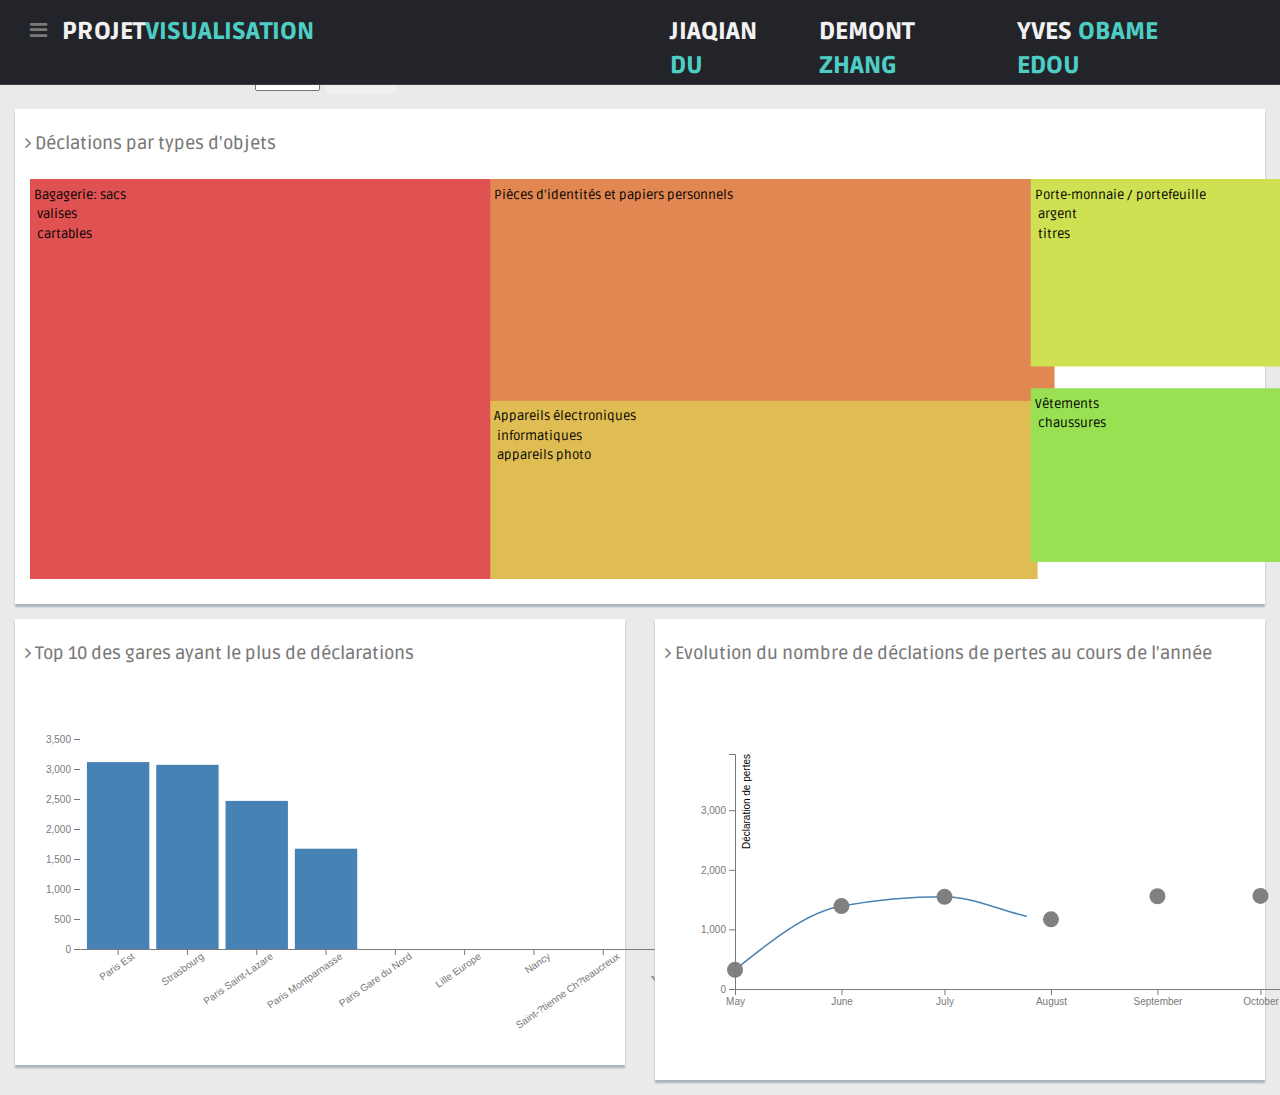
<file: morris.html>
<!DOCTYPE html>
<html lang="en">

<head>
  <meta charset="utf-8">
  <meta name="viewport" content="width=device-width, initial-scale=1.0">
  <meta name="description" content="">
  <meta name="author" content="Dashboard">
  <meta name="keyword" content="Dashboard, Bootstrap, Admin, Template, Theme, Responsive, Fluid, Retina">
  <title>Projet Visualisation</title>

  <!-- Favicons -->


  <!-- Bootstrap core CSS -->
  <link href="lib/bootstrap/css/bootstrap.min.css" rel="stylesheet">
  <!--external css-->
  <link href="lib/font-awesome/css/font-awesome.css" rel="stylesheet" />
  <link rel="stylesheet" href="http://cdn.oesmith.co.uk/morris-0.4.3.min.css">
  <!-- Custom styles for this template -->
  <link href="css/style.css" rel="stylesheet">
  <link href="css/style-responsive.css" rel="stylesheet">

  <script src="./lib/d3.js/d3.js"></script>
  <script src="./lib/PapaParse-4.6.0/papaparse.min.js"></script>

  <!-- =======================================================
    Template Name: Dashio
    Template URL: https://templatemag.com/dashio-bootstrap-admin-template/
    Author: TemplateMag.com
    License: https://templatemag.com/license/
  ======================================================= -->
</head>

<body>
  <section id="container">
    <!-- **********************************************************************************************************************************************************
        TOP BAR CONTENT & NOTIFICATIONS
        *********************************************************************************************************************************************************** -->
    <!--header start-->
    <header class="header black-bg">
      <!--logo start-->        
      <div class="col-lg-6">
          <div class="sidebar-toggle-box">
            <div class="fa fa-bars tooltips" data-placement="right" data-original-title="Toggle Navigation"></div>
          </div>
          <a href="index.html" class="logo"><b>PROJET<span>VISUALISATION </span></b></a>
      </div>
      <div class="col-lg-6">
          <div class="col-lg-3">
              <a class="logo"><b>Jiaqian <span>DU</span></b></a>
          </div>
          <div class="col-lg-4">
              <a class="logo"><b>Demont <span>ZHANG</span></b></a>
          </div>
          <div class="col-lg-4">
              <a class="logo"><b>Yves <span>OBAME EDOU</span></b></a>
          </div>
        
      </div>
    </header>
    <!--header end-->
      <!-- **********************************************************************************************************************************************************
      MAIN SIDEBAR MENU
      *********************************************************************************************************************************************************** -->
    <!--sidebar start-->
    <aside>
        <div id="sidebar" class="nav-collapse ">
          <!-- sidebar menu start-->
          <ul class="sidebar-menu" id="nav-accordion">
           
          </ul>
          <!-- sidebar menu end-->
        </div>
    </aside>
      <!--sidebar end-->
    <!-- **********************************************************************************************************************************************************
        MAIN CONTENT
        *********************************************************************************************************************************************************** -->
    <!--main content start-->
    <section id="main-content">
      <section class="wrapper site-min-height">
        <!-- page start-->
        <div id="morris">
          <form name="form1" id="form1" style="font-size: 150%">
              <i class="fa fa-angle-right"></i> Selectionner une année:
              <select id="mySelect" name="mySelect">
                  <option value="2013">2013</option>
                  <option value="2014">2014</option>
                  <option value="2015">2015</option>
                  <option value="2016">2016</option>
                  <option value="2017">2017</option>
                  <option value="2018">2018</option>
              </select>
              <button type="button" class="btn btn-dark" onclick="loadGraphs()" >Submit</button>
          </form>
          <div class="row mt">
            <div class="col-lg-12">
              <div class="content-panel">
                <h4><i class="fa fa-angle-right"></i> Déclations par types d'objets</h4>
                <div class="panel-body">
                  <div id="treemap" ></div>
                </div>
              </div>
            </div>
          </div>
          <div class="row mt">
            <div class="col-lg-6">
                  <div class="content-panel">
                    <h4><i class="fa fa-angle-right"></i> Top 10 des gares ayant le plus de déclarations</h4>
                    <div class="panel-body">
                      <div id="barchart"></div>
                    </div>
                  </div>
              </div>
            <div class="col-lg-6">
              <div class="content-panel">
                <h4><i class="fa fa-angle-right"></i> Evolution du nombre de déclations de pertes au cours de l'année</h4>
                <div class="panel-body">
                  <div id="linechart"></div>
                </div>
              </div>
            </div>
          </div>
        </div>
        <!-- page end-->
      </section>
    </section>
  </section>


  <script src="traitement.js"></script>
  <script src="graph_bar.js"></script>
  <script src="graph_line.js"></script>
  <script src="graph_treemap.js"></script>

  <script>       
      loadGraphs();
  </script>

  <!-- js placed at the end of the document so the pages load faster -->
  <script src="lib/jquery/jquery.min.js"></script>
  <script src="lib/bootstrap/js/bootstrap.min.js"></script>
  <script class="include" type="text/javascript" src="lib/jquery.dcjqaccordion.2.7.js"></script>
  <script src="lib/jquery.scrollTo.min.js"></script>
  <script src="lib/jquery.nicescroll.js" type="text/javascript"></script>
  <script src="lib/raphael/raphael.min.js"></script>
  <script src="lib/morris/morris.min.js"></script>
  <!--common script for all pages-->
  <script src="lib/common-scripts.js"></script>
  <!--script for this page-->
  <script src="lib/morris-conf.js"></script>

</body>

</html>
</file>
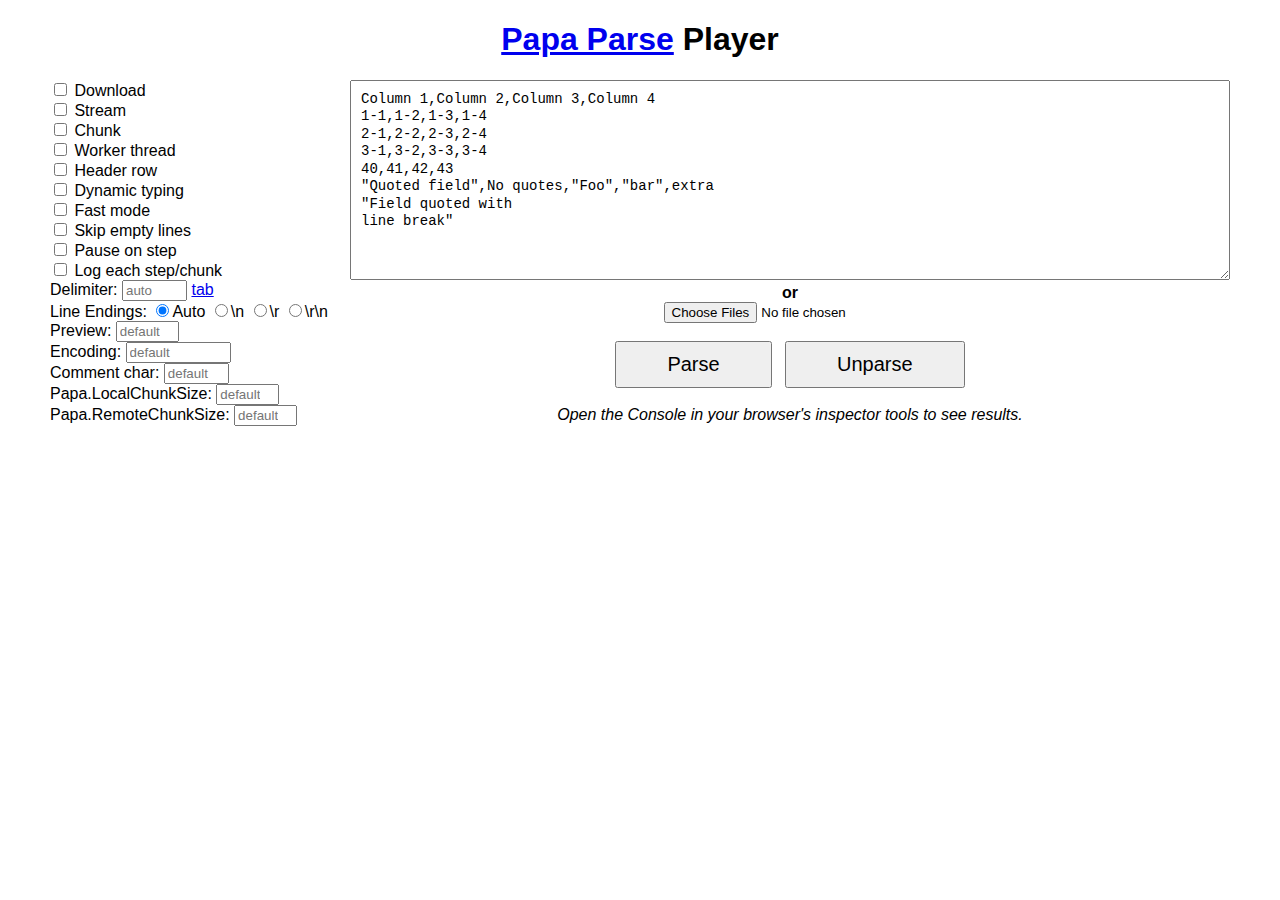
<file: lib/PapaParse-4.6.0/player/player.html>
<!DOCTYPE html>
<html>
	<head>
		<title>Papa Parse Player</title>
		<meta charset="utf-8">
		<link rel="stylesheet" href="player.css">
		<script src="http://ajax.googleapis.com/ajax/libs/jquery/2.1.0/jquery.min.js"></script>
		<script src="../papaparse.js"></script>
		<script src="player.js"></script>
	</head>
	<body>
		<h1><a href="http://papaparse.com">Papa Parse</a> Player</h1>

		<div class="grid-container">

			<div class="grid-25">
				<label><input type="checkbox" id="download"> Download</label>
				<label><input type="checkbox" id="stream"> Stream</label>
				<label><input type="checkbox" id="chunk"> Chunk</label>
				<label><input type="checkbox" id="worker"> Worker thread</label>
				<label><input type="checkbox" id="header"> Header row</label>
				<label><input type="checkbox" id="dynamicTyping"> Dynamic typing</label>
				<label><input type="checkbox" id="fastmode"> Fast mode</label>
				<label><input type="checkbox" id="skipEmptyLines"> Skip empty lines</label>
				<label><input type="checkbox" id="step-pause"> Pause on step</label>
				<label><input type="checkbox" id="print-steps"> Log each step/chunk</label>
				
				<label>Delimiter: <input type="text" size="5" placeholder="auto" id="delimiter"> <a href="javascript:" id="insert-tab">tab</a></label>

				Line Endings: 

				<label style="display: inline;"><input type="radio" name="newline" id="newline-auto" checked>Auto</label>
				<label style="display: inline;"><input type="radio" name="newline" id="newline-n">\n</label>
				<label style="display: inline;"><input type="radio" name="newline" id="newline-r">\r</label>
				<label style="display: inline;"><input type="radio" name="newline" id="newline-rn">\r\n</label>				
				
				<label>Preview: <input type="number" min="0" max="1000" placeholder="default" id="preview"></label>
				
				<label>Encoding: <input type="text" id="encoding" placeholder="default" size="10"></label>
				
				<label>Comment char: <input type="text" size="5" maxlength="1" placeholder="default" id="comments"></label>
				
				<label>Papa.LocalChunkSize: <input type="number" min="0" placeholder="default" id="localChunkSize"></label>
				
				<label>Papa.RemoteChunkSize: <input type="number" min="0" placeholder="default" id="remoteChunkSize"></label>
			</div>

			<div class="grid-75 text-center">

				<textarea id="input" placeholder="Input">Column 1,Column 2,Column 3,Column 4
1-1,1-2,1-3,1-4
2-1,2-2,2-3,2-4
3-1,3-2,3-3,3-4
40,41,42,43
"Quoted field",No quotes,"Foo","bar",extra
"Field quoted with
line break"</textarea>
		
				<br>
				<b>or</b>
				<br>

				<input type="file" id="files" multiple>
			
				<br><br>

				<button id="submit-parse">Parse</button>
				&nbsp;
				<button id="submit-unparse">Unparse</button>

				<br><br>

				<i>Open the Console in your browser's inspector tools to see results.</i>
			</div>

		</div>
	</body>
</html>
</file>
<file: css/style-responsive.css>
@media (min-width: 980px) {
    /*-----*/
    .custom-bar-chart {
        margin-bottom: 40px;
    }

}

@media (min-width: 768px) and (max-width: 979px) {

    .mail-box .sm-side {
        width: 30%;
    }

    .mail-box .lg-side {
        width: 70%;
    }
    /*-----*/
    .custom-bar-chart {
        margin-bottom: 40px;
    }

    /*chat room*/

    .chat-room aside {
        display: block;
    }
    .chat-room .left-side, .chat-room .mid-side, .chat-room .right-side, .chat-room .left-side footer {
        width: 100%;
    }

    .chat-room .left-side footer {
        position: relative;
    }

    ul.chat-user {
        margin-bottom: 20px;
    }

    .chat-room .left-side , .chat-room .mid-side{
        margin-bottom: 10px;

    }

    .chat-room .left-side .user-head , .chat-room-head, .chat-room .right-side .user-head{
        border-radius: 4px 4px 0 0;
        -webit-border-radius: 4px 4px 0 0;
    }
    .chat-room .left-side footer {
        border-radius: 0 0 4px 4px;
        -webkit-border-radius: 0 0 4px 4px;
    }
    /**/
    .chat-room .right-side .user-head {
        float: left;
        width: 100%;
    }

    .chat-room .mid-side footer {
        position: relative;
        float: left;
        width: 100%;
        border-right: 0;
    }

    .chat-txt {
        width: 65%;
    }

    .chat-room .right-side footer {
        width: 100%;
        position: relative;
    }

    .chat-room .mid-side {
        margin-bottom: 0!important;
    }


}

@media (max-width: 768px) {

    .header {
        position: absolute;
    }

    /*sidebar*/

    #sidebar {
        height: auto;
        overflow: hidden;
        position: absolute;
        width: 100%;
        z-index: 1001;
    }


    /* body container */
    #main-content {
        margin: 0px!important;
        position: none !important;
    }

    #sidebar > ul > li > a > span {
        line-height: 35px;
    }

    #sidebar > ul > li {
        margin: 0 10px 5px 10px;
    }
    #sidebar > ul > li > a {
        height:35px;
        line-height:35px;
        padding: 0 10px;
        text-align: left;
    }
    #sidebar > ul > li > a i{
        /*display: none !important;*/
    }

    .mail-info, .mail-info:hover {
        display: none !important;
    }
    #sidebar ul > li > a .arrow, #sidebar > ul > li > a .arrow.open {
        margin-right: 10px;
        margin-top: 15px;
    }

    #sidebar ul > li.active > a .arrow, #sidebar ul > li > a:hover .arrow, #sidebar ul > li > a:focus .arrow,
    #sidebar > ul > li.active > a .arrow.open, #sidebar > ul > li > a:hover .arrow.open, #sidebar > ul > li > a:focus .arrow.open{
        margin-top: 15px;
    }

    #sidebar > ul > li > a, #sidebar > ul > li > ul.sub > li {
        width: 100%;
    }
    #sidebar > ul > li > ul.sub > li > a {
        background: transparent !important ;
    }
    #sidebar > ul > li > ul.sub > li > a:hover {
        
    }


    /* sidebar */
    #sidebar {
        margin: 0px !important;
    }

    /* sidebar collabler */
    #sidebar .btn-navbar.collapsed .arrow {
        display: none;
    }

    #sidebar .btn-navbar .arrow {
        position: absolute;
        right: 35px;
        width: 0;
        height: 0;
        top:48px;
        border-bottom: 15px solid #282e36;
        border-left: 15px solid transparent;
        border-right: 15px solid transparent;
    }


    /*---------*/

    .modal-footer .btn {
        margin-bottom: 0px !important;
    }

    .btn {
        margin-bottom: 5px;
    }




    .mail-box aside {
        display: block;
    }

    .mail-box .sm-side , .mail-box .lg-side{
        width: 100% ;
    }

    /* full calendar fix */
    .fc-header-right {
        left:25px;
        position: absolute;
    }

    .fc-header-left .fc-button {
        margin: 0px !important;
        top: -10px !important;
    }

    .fc-header-right .fc-button {
        margin: 0px !important;
        top: -50px !important;
    }

    .fc-state-active, .fc-state-active .fc-button-inner, .fc-state-hover, .fc-state-hover .fc-button-inner {
        background: none !important;
        color: #FFFFFF !important;
    }

    .fc-state-default, .fc-state-default .fc-button-inner {
        background: none !important;
    }

    .fc-button {
        border: none !important;
        margin-right: 2px;
    }

    .fc-view {
        top: 0px !important;
    }

    .fc-button .fc-button-inner {
        margin: 0px !important;
        padding: 2px !important;
        border: none !important;
        margin-right: 2px !important;
        background-color: #fafafa !important;
        background-image: -moz-linear-gradient(top, #fafafa, #efefef) !important;
        background-image: -webkit-gradient(linear, 0 0, 0 100%, from(#fafafa), to(#efefef)) !important;
        background-image: -webkit-linear-gradient(top, #fafafa, #efefef) !important;
        background-image: -o-linear-gradient(top, #fafafa, #efefef) !important;
        background-image: linear-gradient(to bottom, #fafafa, #efefef) !important;
        filter: progid:dximagetransform.microsoft.gradient(startColorstr='#fafafa', endColorstr='#efefef', GradientType=0) !important;
        -webkit-box-shadow: 0 1px 0px rgba(255, 255, 255, .8) !important;
        -moz-box-shadow: 0 1px 0px rgba(255, 255, 255, .8) !important;
        box-shadow: 0 1px 0px rgba(255, 255, 255, .8) !important;
        -webkit-border-radius: 3px !important;
        -moz-border-radius: 3px !important;
        border-radius: 3px !important;
        color: #646464 !important;
        border: 1px solid #ddd !important;
        text-shadow: 0 1px 0px rgba(255, 255, 255, .6) !important;
        text-align: center;
    }

    .fc-button.fc-state-disabled .fc-button-inner {
        color: #bcbbbb !important;
    }

    .fc-button.fc-state-active .fc-button-inner {
        background-color: #e5e4e4 !important;
        background-image: -moz-linear-gradient(top, #e5e4e4, #dddcdc) !important;
        background-image: -webkit-gradient(linear, 0 0, 0 100%, from(#e5e4e4), to(#dddcdc)) !important;
        background-image: -webkit-linear-gradient(top, #e5e4e4, #dddcdc) !important;
        background-image: -o-linear-gradient(top, #e5e4e4, #dddcdc) !important;
        background-image: linear-gradient(to bottom, #e5e4e4, #dddcdc) !important;
        filter: progid:dximagetransform.microsoft.gradient(startColorstr='#e5e4e4', endColorstr='#dddcdc', GradientType=0) !important;
    }

    .fc-content {
        margin-top: 50px;
    }

    .fc-header-title h2 {
        line-height: 40px !important;
        font-size: 12px !important;
    }

    .fc-header {
        margin-bottom:0px !important;
    }

    /*--*/

    /*.chart-position {*/
        /*margin-top: 0px;*/
    /*}*/

    .timeline-desk .album a {
        margin-bottom: 5px;
        margin-right: 4px;
    }

    .stepy-titles li {
        margin: 10px 3px;
    }

    .mail-option .btn {
        margin-bottom: 0;
    }

    /*-----*/
    .custom-bar-chart {
        margin-bottom: 40px;
    }

    /*menu icon plus minus*/
    .dcjq-icon {
        top: 10px;
    }
    ul.sidebar-menu li ul.sub li a {
        padding: 0;
    }

    /*---*/

    .img-responsive {
        width: 100%;
    }

}



@media (max-width: 480px) {

    .notify-row, .search, .dont-show , .inbox-head .sr-input, .inbox-head .sr-btn{
        display: none;
    }

    .mail-box aside {
        display: block;
    }

    .mail-box .sm-side , .mail-box .lg-side{
        width: 100% ;
    }

    #top_menu .nav > li, ul.top-menu > li {
        float: right;
    }
    .hidden-phone {
        display: none !important;
    }

    .dataTables_filter {
        float: left;
    }

    .dataTables_info {
        margin-bottom: 10px;
    }

    .mail-option .btn {
        margin-bottom: 0;
    }

    .mail-option .inbox-pagination {
        margin-top: 10px;
        float: left;
    }

    .chart-position {
       margin-top: 0px;
     }

    .navbar-inverse .navbar-toggle:hover, .navbar-inverse .navbar-toggle:focus {
        background-color: #ccc;
        border-color:#ccc ;
    }

    /*chat room*/

    .chat-room aside {
        display: block;
    }
    .chat-room .left-side, .chat-room .mid-side, .chat-room .right-side, .chat-room .left-side footer {
        width: 100%;
    }

    .chat-room .left-side footer {
        position: relative;
    }

    ul.chat-user {
        margin-bottom: 20px;
    }

    .chat-room .left-side , .chat-room .mid-side{
        margin-bottom: 10px;

    }

    .chat-room .left-side .user-head , .chat-room-head, .chat-room .right-side .user-head{
        border-radius: 4px 4px 0 0;
        -webit-border-radius: 4px 4px 0 0;
    }
    .chat-room .left-side footer {
        border-radius: 0 0 4px 4px;
        -webkit-border-radius: 0 0 4px 4px;
    }

    /**/
    .chat-room .right-side .user-head {
        width: 100%;
        float: left;
    }

    .chat-room .mid-side footer {
        position: relative;
        float: left;
        width: 100%;
        border-right: 0;
    }

    .chat-txt {
        width: 65%;
    }

    .chat-room .right-side footer {
        width: 100%;
        position: relative;
    }

    .chat-room .mid-side {
        margin-bottom: 0!important;
    }
}

@media (max-width:320px) {
    .login-social-link a {
        padding: 15px 17px !important;
    }

    .notify-row, .search, .dont-show, .inbox-head .sr-input, .inbox-head .sr-btn {
        display: none;
    }

    .mail-box aside {
        display: block ;
    }

    .mail-box .sm-side , .mail-box .lg-side{
        width: 100% ;
    }

    #top_menu .nav > li, ul.top-menu > li {
        float: right;
    }

    .hidden-phone {
        display: none !important;
    }

    .dataTables_filter {
        float: left;
    }

    .dataTables_info {
        margin-bottom: 10px;
    }

    .mail-option .btn {
        margin-bottom: 0;
    }

    .mail-option .inbox-pagination {
        margin-top: 10px;
        float: left;
    }

    .chart-position {
        margin-top: 0px;
    }

    .lock-wrapper {
        margin: 10% auto;
        max-width: 310px;
    }
    .lock-input {
        width: 82%;
    }

    .cmt-form {
        display: inline-block;
        width: 75%;
    }

    .chat-room .mid-side footer .btn-group {
        display: none;
    }
}
</file>
<file: lib/PapaParse-4.6.0/player/player.css>
body {
	font-family: 'Source Sans Pro', sans-serif;
}

h1 {
	text-align: center;
}

textarea,
button {
	font-size: 14px;
}

textarea {
	box-sizing: border-box;
	font: 14px/1.25em Menlo, Monaco, 'Courier New', monospace;
	width: 100%;
	padding: 10px;
	max-width: 900px;
	height: 200px;
}

button {
	padding: 10px 50px;
	font-size: 20px;
}

label {
	display: block;
}

input[type=number] {
	width: 55px;
}


.text-center {
	text-align: center;
}









/* ============================================ */
/* This file has a mobile-to-desktop breakpoint */
/* ============================================ */
@media screen and (max-width: 400px) {
	@-ms-viewport {
		width: 320px;
	}
}
.clear {
	clear: both;
	display: block;
	overflow: hidden;
	visibility: hidden;
	width: 0;
	height: 0;
}

.grid-container:before, .clearfix:before,
.grid-container:after,
.clearfix:after {
	content: ".";
	display: block;
	overflow: hidden;
	visibility: hidden;
	font-size: 0;
	line-height: 0;
	width: 0;
	height: 0;
}

.grid-container:after, .clearfix:after {
	clear: both;
}

.grid-container {
	margin-left: auto;
	margin-right: auto;
	max-width: 1200px;
	padding-left: 10px;
	padding-right: 10px;
}

.grid-5, .mobile-grid-5, .grid-10, .mobile-grid-10, .grid-15, .mobile-grid-15, .grid-20, .mobile-grid-20, .grid-25, .mobile-grid-25, .grid-30, .mobile-grid-30, .grid-35, .mobile-grid-35, .grid-40, .mobile-grid-40, .grid-45, .mobile-grid-45, .grid-50, .mobile-grid-50, .grid-55, .mobile-grid-55, .grid-60, .mobile-grid-60, .grid-65, .mobile-grid-65, .grid-70, .mobile-grid-70, .grid-75, .mobile-grid-75, .grid-80, .mobile-grid-80, .grid-85, .mobile-grid-85, .grid-90, .mobile-grid-90, .grid-95, .mobile-grid-95, .grid-100, .mobile-grid-100, .grid-33, .mobile-grid-33, .grid-66, .mobile-grid-66 {
	-moz-box-sizing: border-box;
	-webkit-box-sizing: border-box;
	box-sizing: border-box;
	padding-left: 10px;
	padding-right: 10px;
}

.grid-parent {
	padding-left: 0;
	padding-right: 0;
}

@media screen and (max-width: 767px) {
	.mobile-grid-100:before,
	.mobile-grid-100:after {
		content: ".";
		display: block;
		overflow: hidden;
		visibility: hidden;
		font-size: 0;
		line-height: 0;
		width: 0;
		height: 0;
	}

	.mobile-grid-100:after {
		clear: both;
	}

	.mobile-push-5, .mobile-pull-5, .mobile-push-10, .mobile-pull-10, .mobile-push-15, .mobile-pull-15, .mobile-push-20, .mobile-pull-20, .mobile-push-25, .mobile-pull-25, .mobile-push-30, .mobile-pull-30, .mobile-push-35, .mobile-pull-35, .mobile-push-40, .mobile-pull-40, .mobile-push-45, .mobile-pull-45, .mobile-push-50, .mobile-pull-50, .mobile-push-55, .mobile-pull-55, .mobile-push-60, .mobile-pull-60, .mobile-push-65, .mobile-pull-65, .mobile-push-70, .mobile-pull-70, .mobile-push-75, .mobile-pull-75, .mobile-push-80, .mobile-pull-80, .mobile-push-85, .mobile-pull-85, .mobile-push-90, .mobile-pull-90, .mobile-push-95, .mobile-pull-95, .mobile-push-33, .mobile-pull-33, .mobile-push-66, .mobile-pull-66 {
		position: relative;
	}

	.hide-on-mobile {
		display: none !important;
	}

	.mobile-grid-5 {
		float: left;
		width: 5%;
	}

	.mobile-prefix-5 {
		margin-left: 5%;
	}

	.mobile-suffix-5 {
		margin-right: 5%;
	}

	.mobile-push-5 {
		left: 5%;
	}

	.mobile-pull-5 {
		left: -5%;
	}

	.mobile-grid-10 {
		float: left;
		width: 10%;
	}

	.mobile-prefix-10 {
		margin-left: 10%;
	}

	.mobile-suffix-10 {
		margin-right: 10%;
	}

	.mobile-push-10 {
		left: 10%;
	}

	.mobile-pull-10 {
		left: -10%;
	}

	.mobile-grid-15 {
		float: left;
		width: 15%;
	}

	.mobile-prefix-15 {
		margin-left: 15%;
	}

	.mobile-suffix-15 {
		margin-right: 15%;
	}

	.mobile-push-15 {
		left: 15%;
	}

	.mobile-pull-15 {
		left: -15%;
	}

	.mobile-grid-20 {
		float: left;
		width: 20%;
	}

	.mobile-prefix-20 {
		margin-left: 20%;
	}

	.mobile-suffix-20 {
		margin-right: 20%;
	}

	.mobile-push-20 {
		left: 20%;
	}

	.mobile-pull-20 {
		left: -20%;
	}

	.mobile-grid-25 {
		float: left;
		width: 25%;
	}

	.mobile-prefix-25 {
		margin-left: 25%;
	}

	.mobile-suffix-25 {
		margin-right: 25%;
	}

	.mobile-push-25 {
		left: 25%;
	}

	.mobile-pull-25 {
		left: -25%;
	}

	.mobile-grid-30 {
		float: left;
		width: 30%;
	}

	.mobile-prefix-30 {
		margin-left: 30%;
	}

	.mobile-suffix-30 {
		margin-right: 30%;
	}

	.mobile-push-30 {
		left: 30%;
	}

	.mobile-pull-30 {
		left: -30%;
	}

	.mobile-grid-35 {
		float: left;
		width: 35%;
	}

	.mobile-prefix-35 {
		margin-left: 35%;
	}

	.mobile-suffix-35 {
		margin-right: 35%;
	}

	.mobile-push-35 {
		left: 35%;
	}

	.mobile-pull-35 {
		left: -35%;
	}

	.mobile-grid-40 {
		float: left;
		width: 40%;
	}

	.mobile-prefix-40 {
		margin-left: 40%;
	}

	.mobile-suffix-40 {
		margin-right: 40%;
	}

	.mobile-push-40 {
		left: 40%;
	}

	.mobile-pull-40 {
		left: -40%;
	}

	.mobile-grid-45 {
		float: left;
		width: 45%;
	}

	.mobile-prefix-45 {
		margin-left: 45%;
	}

	.mobile-suffix-45 {
		margin-right: 45%;
	}

	.mobile-push-45 {
		left: 45%;
	}

	.mobile-pull-45 {
		left: -45%;
	}

	.mobile-grid-50 {
		float: left;
		width: 50%;
	}

	.mobile-prefix-50 {
		margin-left: 50%;
	}

	.mobile-suffix-50 {
		margin-right: 50%;
	}

	.mobile-push-50 {
		left: 50%;
	}

	.mobile-pull-50 {
		left: -50%;
	}

	.mobile-grid-55 {
		float: left;
		width: 55%;
	}

	.mobile-prefix-55 {
		margin-left: 55%;
	}

	.mobile-suffix-55 {
		margin-right: 55%;
	}

	.mobile-push-55 {
		left: 55%;
	}

	.mobile-pull-55 {
		left: -55%;
	}

	.mobile-grid-60 {
		float: left;
		width: 60%;
	}

	.mobile-prefix-60 {
		margin-left: 60%;
	}

	.mobile-suffix-60 {
		margin-right: 60%;
	}

	.mobile-push-60 {
		left: 60%;
	}

	.mobile-pull-60 {
		left: -60%;
	}

	.mobile-grid-65 {
		float: left;
		width: 65%;
	}

	.mobile-prefix-65 {
		margin-left: 65%;
	}

	.mobile-suffix-65 {
		margin-right: 65%;
	}

	.mobile-push-65 {
		left: 65%;
	}

	.mobile-pull-65 {
		left: -65%;
	}

	.mobile-grid-70 {
		float: left;
		width: 70%;
	}

	.mobile-prefix-70 {
		margin-left: 70%;
	}

	.mobile-suffix-70 {
		margin-right: 70%;
	}

	.mobile-push-70 {
		left: 70%;
	}

	.mobile-pull-70 {
		left: -70%;
	}

	.mobile-grid-75 {
		float: left;
		width: 75%;
	}

	.mobile-prefix-75 {
		margin-left: 75%;
	}

	.mobile-suffix-75 {
		margin-right: 75%;
	}

	.mobile-push-75 {
		left: 75%;
	}

	.mobile-pull-75 {
		left: -75%;
	}

	.mobile-grid-80 {
		float: left;
		width: 80%;
	}

	.mobile-prefix-80 {
		margin-left: 80%;
	}

	.mobile-suffix-80 {
		margin-right: 80%;
	}

	.mobile-push-80 {
		left: 80%;
	}

	.mobile-pull-80 {
		left: -80%;
	}

	.mobile-grid-85 {
		float: left;
		width: 85%;
	}

	.mobile-prefix-85 {
		margin-left: 85%;
	}

	.mobile-suffix-85 {
		margin-right: 85%;
	}

	.mobile-push-85 {
		left: 85%;
	}

	.mobile-pull-85 {
		left: -85%;
	}

	.mobile-grid-90 {
		float: left;
		width: 90%;
	}

	.mobile-prefix-90 {
		margin-left: 90%;
	}

	.mobile-suffix-90 {
		margin-right: 90%;
	}

	.mobile-push-90 {
		left: 90%;
	}

	.mobile-pull-90 {
		left: -90%;
	}

	.mobile-grid-95 {
		float: left;
		width: 95%;
	}

	.mobile-prefix-95 {
		margin-left: 95%;
	}

	.mobile-suffix-95 {
		margin-right: 95%;
	}

	.mobile-push-95 {
		left: 95%;
	}

	.mobile-pull-95 {
		left: -95%;
	}

	.mobile-grid-33 {
		float: left;
		width: 33.33333%;
	}

	.mobile-prefix-33 {
		margin-left: 33.33333%;
	}

	.mobile-suffix-33 {
		margin-right: 33.33333%;
	}

	.mobile-push-33 {
		left: 33.33333%;
	}

	.mobile-pull-33 {
		left: -33.33333%;
	}

	.mobile-grid-66 {
		float: left;
		width: 66.66667%;
	}

	.mobile-prefix-66 {
		margin-left: 66.66667%;
	}

	.mobile-suffix-66 {
		margin-right: 66.66667%;
	}

	.mobile-push-66 {
		left: 66.66667%;
	}

	.mobile-pull-66 {
		left: -66.66667%;
	}

	.mobile-grid-100 {
		clear: both;
		width: 100%;
	}
}
@media screen and (min-width: 768px) {
	.grid-100:before,
	.grid-100:after {
		content: ".";
		display: block;
		overflow: hidden;
		visibility: hidden;
		font-size: 0;
		line-height: 0;
		width: 0;
		height: 0;
	}

	.grid-100:after {
		clear: both;
	}

	.push-5, .pull-5, .push-10, .pull-10, .push-15, .pull-15, .push-20, .pull-20, .push-25, .pull-25, .push-30, .pull-30, .push-35, .pull-35, .push-40, .pull-40, .push-45, .pull-45, .push-50, .pull-50, .push-55, .pull-55, .push-60, .pull-60, .push-65, .pull-65, .push-70, .pull-70, .push-75, .pull-75, .push-80, .pull-80, .push-85, .pull-85, .push-90, .pull-90, .push-95, .pull-95, .push-33, .pull-33, .push-66, .pull-66 {
		position: relative;
	}

	.hide-on-desktop {
		display: none !important;
	}

	.grid-5 {
		float: left;
		width: 5%;
	}

	.prefix-5 {
		margin-left: 5%;
	}

	.suffix-5 {
		margin-right: 5%;
	}

	.push-5 {
		left: 5%;
	}

	.pull-5 {
		left: -5%;
	}

	.grid-10 {
		float: left;
		width: 10%;
	}

	.prefix-10 {
		margin-left: 10%;
	}

	.suffix-10 {
		margin-right: 10%;
	}

	.push-10 {
		left: 10%;
	}

	.pull-10 {
		left: -10%;
	}

	.grid-15 {
		float: left;
		width: 15%;
	}

	.prefix-15 {
		margin-left: 15%;
	}

	.suffix-15 {
		margin-right: 15%;
	}

	.push-15 {
		left: 15%;
	}

	.pull-15 {
		left: -15%;
	}

	.grid-20 {
		float: left;
		width: 20%;
	}

	.prefix-20 {
		margin-left: 20%;
	}

	.suffix-20 {
		margin-right: 20%;
	}

	.push-20 {
		left: 20%;
	}

	.pull-20 {
		left: -20%;
	}

	.grid-25 {
		float: left;
		width: 25%;
	}

	.prefix-25 {
		margin-left: 25%;
	}

	.suffix-25 {
		margin-right: 25%;
	}

	.push-25 {
		left: 25%;
	}

	.pull-25 {
		left: -25%;
	}

	.grid-30 {
		float: left;
		width: 30%;
	}

	.prefix-30 {
		margin-left: 30%;
	}

	.suffix-30 {
		margin-right: 30%;
	}

	.push-30 {
		left: 30%;
	}

	.pull-30 {
		left: -30%;
	}

	.grid-35 {
		float: left;
		width: 35%;
	}

	.prefix-35 {
		margin-left: 35%;
	}

	.suffix-35 {
		margin-right: 35%;
	}

	.push-35 {
		left: 35%;
	}

	.pull-35 {
		left: -35%;
	}

	.grid-40 {
		float: left;
		width: 40%;
	}

	.prefix-40 {
		margin-left: 40%;
	}

	.suffix-40 {
		margin-right: 40%;
	}

	.push-40 {
		left: 40%;
	}

	.pull-40 {
		left: -40%;
	}

	.grid-45 {
		float: left;
		width: 45%;
	}

	.prefix-45 {
		margin-left: 45%;
	}

	.suffix-45 {
		margin-right: 45%;
	}

	.push-45 {
		left: 45%;
	}

	.pull-45 {
		left: -45%;
	}

	.grid-50 {
		float: left;
		width: 50%;
	}

	.prefix-50 {
		margin-left: 50%;
	}

	.suffix-50 {
		margin-right: 50%;
	}

	.push-50 {
		left: 50%;
	}

	.pull-50 {
		left: -50%;
	}

	.grid-55 {
		float: left;
		width: 55%;
	}

	.prefix-55 {
		margin-left: 55%;
	}

	.suffix-55 {
		margin-right: 55%;
	}

	.push-55 {
		left: 55%;
	}

	.pull-55 {
		left: -55%;
	}

	.grid-60 {
		float: left;
		width: 60%;
	}

	.prefix-60 {
		margin-left: 60%;
	}

	.suffix-60 {
		margin-right: 60%;
	}

	.push-60 {
		left: 60%;
	}

	.pull-60 {
		left: -60%;
	}

	.grid-65 {
		float: left;
		width: 65%;
	}

	.prefix-65 {
		margin-left: 65%;
	}

	.suffix-65 {
		margin-right: 65%;
	}

	.push-65 {
		left: 65%;
	}

	.pull-65 {
		left: -65%;
	}

	.grid-70 {
		float: left;
		width: 70%;
	}

	.prefix-70 {
		margin-left: 70%;
	}

	.suffix-70 {
		margin-right: 70%;
	}

	.push-70 {
		left: 70%;
	}

	.pull-70 {
		left: -70%;
	}

	.grid-75 {
		float: left;
		width: 75%;
	}

	.prefix-75 {
		margin-left: 75%;
	}

	.suffix-75 {
		margin-right: 75%;
	}

	.push-75 {
		left: 75%;
	}

	.pull-75 {
		left: -75%;
	}

	.grid-80 {
		float: left;
		width: 80%;
	}

	.prefix-80 {
		margin-left: 80%;
	}

	.suffix-80 {
		margin-right: 80%;
	}

	.push-80 {
		left: 80%;
	}

	.pull-80 {
		left: -80%;
	}

	.grid-85 {
		float: left;
		width: 85%;
	}

	.prefix-85 {
		margin-left: 85%;
	}

	.suffix-85 {
		margin-right: 85%;
	}

	.push-85 {
		left: 85%;
	}

	.pull-85 {
		left: -85%;
	}

	.grid-90 {
		float: left;
		width: 90%;
	}

	.prefix-90 {
		margin-left: 90%;
	}

	.suffix-90 {
		margin-right: 90%;
	}

	.push-90 {
		left: 90%;
	}

	.pull-90 {
		left: -90%;
	}

	.grid-95 {
		float: left;
		width: 95%;
	}

	.prefix-95 {
		margin-left: 95%;
	}

	.suffix-95 {
		margin-right: 95%;
	}

	.push-95 {
		left: 95%;
	}

	.pull-95 {
		left: -95%;
	}

	.grid-33 {
		float: left;
		width: 33.33333%;
	}

	.prefix-33 {
		margin-left: 33.33333%;
	}

	.suffix-33 {
		margin-right: 33.33333%;
	}

	.push-33 {
		left: 33.33333%;
	}

	.pull-33 {
		left: -33.33333%;
	}

	.grid-66 {
		float: left;
		width: 66.66667%;
	}

	.prefix-66 {
		margin-left: 66.66667%;
	}

	.suffix-66 {
		margin-right: 66.66667%;
	}

	.push-66 {
		left: 66.66667%;
	}

	.pull-66 {
		left: -66.66667%;
	}

	.grid-100 {
		clear: both;
		width: 100%;
	}
}
</file>
<file: css/style.css>
/**
* Template Name: Dashio
* Template URL: https://templatemag.com/dashio-bootstrap-admin-template/
* Author: TemplateMag.com
* License: https://templatemag.com/license/
*/
/*
Template Name: DASHIO - Bootstrap 3.1.1 Admin Theme
Template Version: 1.0
Author: Carlos Alvarez
Website: http://Alvarez.is/
*/

/* Import fonts */
@import url(http://fonts.googleapis.com/css?family=Ruda:400,700,900);

/* BASIC THEME CONFIGURATION */
body {
    color: #797979;
	background: #eaeaea;
    font-family: 'Ruda', sans-serif;
    padding: 0px !important;
    margin: 0px !important;
    font-size:13px;
}

ul li {
    list-style: none;
}

a, a:hover, a:focus {
    text-decoration: none;
    outline: none;
}
::selection {

    background: #4ECDC4;
    color: #fff;
}
::-moz-selection {
    background: #4ECDC4;
    color: #fff;
}

#container {
    width: 100%;
    height: 100%;
}

/* Bootstrap Modifications */
.modal-header {
	background: #4ECDC4;
}

.modal-title {
	color: white;
}

.btn-round {
	border-radius: 20px;
	-webkit-border-radius: 20px;
}

.accordion-heading .accordion-toggle {
	display: block;
	cursor: pointer;
	border-top: 1px solid #F5F5F5;
	padding: 5px 0px;
	line-height: 28.75px;
	text-transform: uppercase;
	color: #1a1a1a;
	background-color: #ffffff;
	outline: none !important;
	text-decoration: none;
}



/*Theme Backgrounds*/

.bg-theme {
	background-color: #4ECDC4;
}

.bg-theme02 {
	background-color: #ac92ec;
}

.bg-theme03 {
  background-color: #48cfad;
}

.bg-theme04 {
  background-color: #ed5565;
}
/*Theme Buttons*/

.btn-theme {
  color: #fff;
  background-color: #4ECDC4;
  border-color: #48bcb4;
}
.btn-theme:hover,
.btn-theme:focus,
.btn-theme:active,
.btn-theme.active,
.open .dropdown-toggle.btn-theme {
  color: #fff;
  background-color: #48bcb4;
  border-color: #48bcb4;
}

.btn-theme02 {
  color: #fff;
  background-color: #ac92ec;
  border-color: #967adc;
}
.btn-theme02:hover,
.btn-theme02:focus,
.btn-theme02:active,
.btn-theme02.active,
.open .dropdown-toggle.btn-theme02 {
  color: #fff;
  background-color: #967adc;
  border-color: #967adc;
}

.btn-theme03 {
  color: #fff;
  background-color: #48cfad;
  border-color: #37bc9b;
}
.btn-theme03:hover,
.btn-theme03:focus,
.btn-theme03:active,
.btn-theme03.active,
.open .dropdown-toggle.btn-theme03 {
  color: #fff;
  background-color: #37bc9b;
  border-color: #37bc9b;
}

.btn-theme04 {
  color: #fff;
  background-color: #ed5565;
  border-color: #da4453;
}
.btn-theme04:hover,
.btn-theme04:focus,
.btn-theme04:active,
.btn-theme04.active,
.open .dropdown-toggle.btn-theme04 {
  color: #fff;
  background-color: #da4453;
  border-color: #da4453;
}

.btn-clear-g {
	color: #48bcb4;
	background: transparent;
	border-color: #48bcb4;
}

.btn-clear-g:hover {
	color: white;
}

hr {
  margin-top: 20px;
  margin-bottom: 20px;
  border: 0;
  border-top: 1px solid #797979;
}



/*Helpers*/

.centered {
	text-align: center;
}

.goleft {
	text-align: left;
}

.goright {
	text-align: right;
}

.mt {
	margin-top: 15px;
}

.mb {
	margin-bottom: 25px;
}


.no-padding {
	padding: 0 !important;
}

.no-margin {
	margin: 0 !important;
}

/*Exclusive Theme Colors Configuration*/

.label-theme {
	background-color: #4ECDC4;
}

.bg-theme {
	background-color: #4ECDC4;
}

ul.top-menu > li > .logout {
	color: #f2f2f2;
	font-size: 12px;
	border-radius: 4px;
	-webkit-border-radius: 4px;
	border: 1px solid #64c3c2 !important;
	padding: 5px 15px;
	margin-right: 15px;
	background: #4ECDC4;
	margin-top: 15px;
}


/*sidebar navigation*/

#sidebar {
    width: -210px;
    height: 100%;
    position: fixed;
    background: #2f323a;
}
#sidebar h5 {
	color: #f2f2f2;
	font-weight: 700;
}

#sidebar ul li {
    position: relative;
}

#sidebar .sub-menu > .sub li  {
    padding-left: 32px;
}

#sidebar .sub-menu > .sub li:last-child {
    padding-bottom: 10px;
}

/*LEFT NAVIGATION ICON*/
.dcjq-icon {
    height:17px;
    width:17px;
    display:inline-block;
    background: url("../img/nav-expand.png") no-repeat top;
    border-radius:3px;
    -moz-border-radius:3px;
    -webkit-border-radius:3px;
    position:absolute;
    right:10px;
    top:15px;
}
.active .dcjq-icon {
    background: url("../img/nav-expand.png") no-repeat bottom;
    border-radius:3px;
    -moz-border-radius:3px;
    -webkit-border-radius:3px;
}
/*---*/

.nav-collapse.collapse {
    display: inline;
}

ul.sidebar-menu , ul.sidebar-menu li ul.sub{
    margin: -2px 0 0;
    padding: 0;
}

ul.sidebar-menu {
    margin-top: 75px;
}

#sidebar > ul > li > ul.sub {
    display: none;
}

#sidebar > ul > li.active > ul.sub, #sidebar > ul > li > ul.sub > li > a {
    display: block;
}

ul.sidebar-menu li ul.sub li{
    background: #2f323a;
    margin-bottom: 0;
    margin-left: 0;
    margin-right: 0;
}

ul.sidebar-menu li ul.sub li:last-child{
    border-radius: 0 0 4px 4px;
    -webkit-border-radius: 0 0 4px 4px;
}

ul.sidebar-menu li ul.sub li a {
    font-size: 12px;
    padding: 6px 0;
    line-height: 35px;
    height: 35px;
    -webkit-transition: all 0.3s ease;
    -moz-transition: all 0.3s ease;
    -o-transition: all 0.3s ease;
    -ms-transition: all 0.3s ease;
    transition: all 0.3s ease;
    color: #aeb2b7;
}

ul.sidebar-menu li ul.sub li a:hover {
	color: white;
	background: transparent;
}

ul.sidebar-menu li ul.sub li.active a {
    color: #4ECDC4;
    -webkit-transition: all 0.3s ease;
    -moz-transition: all 0.3s ease;
    -o-transition: all 0.3s ease;
    -ms-transition: all 0.3s ease;
    transition: all 0.3s ease;
    display: block;
}

ul.sidebar-menu li{
    /*line-height: 20px !important;*/
    margin-bottom: 5px;
    margin-left:10px;
    margin-right:10px;
}

ul.sidebar-menu li.sub-menu{
    line-height: 15px;
}

ul.sidebar-menu li a span{
    display: inline-block;
}

ul.sidebar-menu li a{
    color: #aeb2b7;
    text-decoration: none;
    display: block;
    padding: 15px 0 15px 10px;
    font-size: 12px;
    outline: none;
    -webkit-transition: all 0.3s ease;
    -moz-transition: all 0.3s ease;
    -o-transition: all 0.3s ease;
    -ms-transition: all 0.3s ease;
    transition: all 0.3s ease;
}

ul.sidebar-menu li a.active, ul.sidebar-menu li a:hover, ul.sidebar-menu li a:focus {
    background: #4ECDC4;
    color: #fff;
    display: block;

    -webkit-transition: all 0.3s ease;
    -moz-transition: all 0.3s ease;
    -o-transition: all 0.3s ease;
    -ms-transition: all 0.3s ease;
    transition: all 0.3s ease;
}


ul.sidebar-menu li a i {
    font-size: 15px;
    padding-right: 6px;
}

ul.sidebar-menu li a:hover i, ul.sidebar-menu li a:focus i {
    color: #fff;
}

ul.sidebar-menu li a.active i {
    color: #fff;
}


.mail-info, .mail-info:hover {
    margin: -3px 6px 0 0;
    font-size: 11px;
}

/* MAIN CONTENT CONFIGURATION */
#main-content {
    margin-left: 0px;
}

.header, .footer {
    min-height: 60px;
    padding: 0 15px;
}

.header {
    position: fixed;
    left: 0;
    right: 0;
    z-index: 1002;
}

.black-bg {
    background: #22242a;
    border-bottom: 1px solid #393d46;
}

.wrapper {
    display: inline-block;
    margin-top: 60px;
    padding-left: 15px;
    padding-right: 15px;
    padding-bottom: 15px;
    padding-top: 0px;
    width: 100%;
}

a.logo {
    font-size: 24px;
    color: #f2f2f2;
    float: left;
    margin-top: 15px;
    text-transform: uppercase;
}

a.logo b {
    font-weight: 900;
}

a.logo:hover, a.logo:focus {
    text-decoration: none;
    outline: none;
}

a.logo span {
    color: #4ECDC4;
}


/*notification*/
#top_menu .nav > li, ul.top-menu > li {
    float: left;
}

.notify-row {
    float: left;
    margin-top: 5px;
    margin-left: 92px;
}

.notify-row .notification span.label {
    display: inline-block;
    height: 18px;
    width: 20px;
    padding: 5px;
}

ul.top-menu > li > a {
    color: #666666;
    font-size: 16px;
    border-radius: 4px;
    -webkit-border-radius: 4px;
    border:1px solid #666666 !important;
    padding: 2px 6px;
    margin-right: 15px;
}

ul.top-menu > li > a:hover, ul.top-menu > li > a:focus {
    border:1px solid #b6b6b6 !important;
    background-color: transparent !important;
    border-color: #b6b6b6 !important;
    text-decoration: none;
    border-radius: 4px;
    -webkit-border-radius: 4px;
    color: #b6b6b6 !important;
}

.notify-row .badge {
    position: absolute;
    right: -10px;
    top: -10px;
    z-index: 100;
}

.dropdown-menu.extended {
    max-width: 300px !important;
    min-width: 160px !important;
    top: 42px;
    width: 235px !important;
    padding: 0;
    box-shadow: 0 2px 5px rgba(0, 0, 0, 0.176) !important;
    border: none !important;
    border-radius: 4px;
    -webkit-border-radius: 4px;
}

@media screen and (-webkit-min-device-pixel-ratio:0) {
    /* Safari and Chrome */
    .dropdown-menu.extended  {
        box-shadow: 0 2px 8px rgba(0, 0, 0, 0.176) !important;
    };
    }

.dropdown-menu.extended li p {
    background-color: #F1F2F7;
    color: #666666;
    margin: 0;
    padding: 10px;
    border-radius: 4px 4px 0px 0px;
    -webkit-border-radius: 4px 4px 0px 0px;
}

.dropdown-menu.extended li p.green {
    background-color: #4ECDC4;
    color: #fff;
}

.dropdown-menu.extended li p.yellow {
    background-color: #fcb322;
    color: #fff;
}

.dropdown-menu.extended li a {
    border-bottom: 1px solid #EBEBEB !important;
    font-size: 12px;
    list-style: none;
}

.dropdown-menu.extended li a {
    padding: 15px 10px !important;
    width: 100%;
    display: inline-block;
}

.dropdown-menu.extended li a:hover {
    background-color: #F7F8F9 !important;
    color: #2E2E2E;
}

.dropdown-menu.tasks-bar .task-info .desc {
    font-size: 13px;
    font-weight: normal;
}

.dropdown-menu.tasks-bar .task-info .percent {
    display: inline-block;
    float: right;
    font-size: 13px;
    font-weight: 600;
    padding-left: 10px;
    margin-top: -4px;
}

.dropdown-menu.extended .progress {
    margin-bottom: 0 !important;
    height: 10px;
}

.dropdown-menu.inbox li a .photo img {
    border-radius: 2px 2px 2px 2px;
    float: left;
    height: 40px;
    margin-right: 4px;
    width: 40px;
}

.dropdown-menu.inbox li a .subject {
    display: block;
}

.dropdown-menu.inbox li a .subject .from {
    font-size: 12px;
    font-weight: 600;
}

.dropdown-menu.inbox li a .subject .time {
    font-size: 11px;
    font-style: italic;
    font-weight: bold;
    position: absolute;
    right: 5px;
}

.dropdown-menu.inbox li a .message {
    display: block !important;
    font-size: 11px;
}

.top-nav  {
    margin-top: 7px;
}

.top-nav ul.top-menu > li .dropdown-menu.logout {
    width: 268px !important;

}

.top-nav li.dropdown .dropdown-menu {
    float: right;
    right: 0;
    left: auto;
}

.dropdown-menu.extended.logout > li {
    float: left;
    text-align: center;
    width: 33.3%;
}

.dropdown-menu.extended.logout > li:last-child {
    float: left;
    text-align: center;
    width: 100%;
    background: #a9d96c;
    border-radius: 0 0 3px 3px;
}

.dropdown-menu.extended.logout > li:last-child > a, .dropdown-menu.extended.logout > li:last-child > a:hover {
    color: #fff;
    border-bottom: none !important;
    text-transform: uppercase;
}

.dropdown-menu.extended.logout > li:last-child > a:hover > i{
    color: #fff;
}

.dropdown-menu.extended.logout > li > a {
    color: #a4abbb;
    border-bottom: none !important;
}

.full-width .dropdown-menu.extended.logout > li > a:hover {
    background: none !important;
    color: #50c8ea !important;
}

.dropdown-menu.extended.logout > li > a:hover {
    background: none !important;
}

.dropdown-menu.extended.logout > li > a:hover i {
    color: #50c8ea;
}

.dropdown-menu.extended.logout > li > a i {
    font-size: 17px;
}

.dropdown-menu.extended.logout > li > a > i {
    display: block;
}

.top-nav ul.top-menu > li > a {
    border: 1px solid #eeeeee;
    border-radius: 4px;
    -webkit-border-radius: 4px;
    padding: 6px;
    background: none;
    margin-right: 0;
}
.top-nav ul.top-menu > li {
    margin-left: 10px;
}

.top-nav ul.top-menu > li > a:hover, .top-nav ul.top-menu > li > a:focus {
    border:1px solid #F1F2F7;
    background: #F1F2F7;

}

.top-nav .dropdown-menu.extended.logout {
    top: 50px;
}

.top-nav .nav .caret {
    border-bottom-color: #A4AABA;
    border-top-color: #A4AABA;
}
.top-nav ul.top-menu > li > a:hover .caret {
    border-bottom-color: #000;
    border-top-color: #000;
}

.log-arrow-up {
    background: url("../img/arrow-up.png") no-repeat;
    width: 20px;
    height: 11px;
    position: absolute;
    right: 20px;
    top: -10px;
}

/*----*/

.notify-arrow {
    border-style: solid;
    border-width: 0 9px 9px;
    height: 0;
    margin-top: 0;
    opacity: 0;
    position: absolute;
    left: 7px;
    top: -18px;
    transition: all 0.25s ease 0s;
    width: 0;
    z-index: 10;
    margin-top: 10px;
    opacity: 1;
}

.notify-arrow-yellow {
    border-color: transparent transparent #FCB322;
    border-bottom-color: #FCB322 !important;
    border-top-color: #FCB322 !important;
}
.notify-arrow-green {
    border-color: transparent transparent #4ECDC4;
    border-bottom-color: #4ECDC4 !important;
    border-top-color: #4ECDC4 !important;
}



/*--sidebar toggle---*/

.sidebar-toggle-box {
    float: left;
    padding-right: 15px;
    margin-top: 20px;
}

.sidebar-toggle-box .fa-bars {
    cursor: pointer;
    display: inline-block;
    font-size: 20px;
}


.sidebar-closed > #sidebar > ul {
    display: none;
}

.sidebar-closed #main-content {
    margin-left: 0px;
}

.sidebar-closed #sidebar {
    margin-left: -180px;
}


/* Dash Side */

.ds {
	background: #d6d9dc;
	padding-top: 20px;
}

.ds h4 {
	font-size: 14px;
	font-weight: 700;
}

.ds i {
	font-size: 14px;
}

.ds .desc {
	border-bottom: 1px dotted #979797;
	display: inline-block;
	padding: 15px 0;
	width: 100%;
}

.ds .desc:hover {
	background: #ffffff;
}

.ds .thumb {
	width: 30px;
	margin: 0 10px 0 20px;
	display: block;
	float: left;
}

.ds .details {
	width: 170px;
	float: left;
}

.ds > .desc p {
	font-size: 11px;
}

.ds p > muted {
	font-size: 9px;
	text-transform: uppercase;
	font-style: italic;
	color: #666666
}

.ds a {
	color: #4ECDC4;
}

/* MAIN CHART CONFIGURATION */
.main-chart {
	padding-top: 20px;
}

.border-head h3 {
    border-bottom: 1px solid #c9cdd7;
    margin-top: 0;
    margin-bottom: 20px;
    padding-bottom: 5px;
    font-weight: normal;
    font-size: 18px;
    display: inline-block;
    width: 100%;
    font-weight: 300;
}

.custom-bar-chart {
    height: 290px;
    margin-top: 20px;
    margin-left: 10px;
    position: relative;
    border-bottom: 1px solid #c9cdd7;
}

.custom-bar-chart .bar {
    height: 100%;
    position: relative;
    width: 6%;
    margin: 0px 4%;
    float: left;
    text-align: center;
    z-index: 10;
}

.custom-bar-chart .bar .title {
    position: absolute;
    bottom: -30px;
    width: 100%;
    text-align: center;
    font-size: 11px;
}

.custom-bar-chart .bar .value {
    position: absolute;
    bottom: 0;
    background: #4ECDC4;
    color: #4ECDC4;
    width: 100%;
    -webkit-border-radius: 5px 5px 0 0;
    -moz-border-radius: 5px 5px 0 0;
    border-radius: 5px 5px 0 0;
    -webkit-transition: all .3s ease;
    -moz-transition: all .3s ease;
    -ms-transition: all .3s ease;
    -o-transition: all .3s ease;
    transition: all .3s ease;
}



.custom-bar-chart .bar .value:hover {
    background: #2f2f2f;
    color: #fff;
}

.y-axis {
    color: #555555;
    position: absolute;
    text-align: left;
    width: 100%;
    font-size: 11px;
}

.y-axis li {
    border-top: 1px dashed #dbdce0;
    display: block;
    height: 58px;
    width: 100%;
}

.y-axis li:last-child {
    border-top: none;
}

.y-axis li span {
    display: block;
    margin: -10px 0 0 -60px;
    padding: 0 10px;
    width: 40px;
}


/*Donut Chart Main Page Conf*/
.donut-main {
	display: block;
	text-align: center;
}

.donut-main h4 {
	font-weight: 700;
	font-size: 16px;
}

/* *************************************************************************************
PANELS CONFIGURATIONS
*************************************************************************************** */

/*Panel Size*/

.pn {
	height: 250px;
	box-shadow: 0 2px 1px rgba(0, 0, 0, 0.2);
}


/*Grey Panel*/

.grey-panel {
	text-align: center;
	background: #dfdfe1;
}
.grey-panel .grey-header {
	background: #ccd1d9;
	padding: 3px;
	margin-bottom: 15px;
}
.grey-panel h5 {
	font-weight: 200;
	margin-top: 10px;
}
.grey-panel p {
	margin-left: 5px;
}
/* Specific Conf for Donut Charts*/
.donut-chart p {
	margin-top: 20px;
	font-weight: 700;
	margin-left: 15px;
}

/* Dark Blue*/

.darkblue-panel {
	text-align: center;
	background: #444c57;
}
.darkblue-panel .darkblue-header {
	background: transparent;
	padding: 3px;
	margin-bottom: 15px;
}
.darkblue-panel h1 {
	color: #f2f2f2;
}
.darkblue-panel h5 {
	font-weight: 200;
	margin-top: 10px;
	color: white;
}
.darkblue-panel footer {
	color: white;
}
.darkblue-panel footer h5 {
	margin-left:10px;
	margin-right: 10px;
	font-weight: 700;
}

/*Green Panel*/
.green-panel {
	text-align: center;
	background: #4ECDC4;
}
.green-panel .green-header {
	background: #43b1a9;
	padding: 3px;
	margin-bottom: 15px;
}
.green-panel h5 {
	color: white;
	font-weight: 200;
	margin-top: 10px;
}
.green-panel h3 {
	color: white;
	font-weight: 100;
}
.green-panel p {
	color: white;
}

/*White Panel */
.white-panel {
	text-align: center;
	background: #ffffff;
}
.white-panel .white-header {
	background: #f3f3f3;
	padding: 3px;
	margin-bottom: 15px;
}
.white-panel .small {
	font-size: 10px;
	color: #ccd1d9;
}

/*STOCK CARD Panel*/
.card {
  background: white;
  box-shadow: 0 2px 1px rgba(0, 0, 0, 0.2);
  margin-bottom: 1em;
  height: 250px;
}
.stock .stock-chart {
  background: #00c5de;
}
.stock .stock-chart #chart {
    height: 10.7em;
    background: url(http://i.imgbox.com/abmuNQx2) center bottom no-repeat;
}
.stock .current-price {
  background: #1d2122;
  padding: 10px;
}
.stock .current-price .info abbr {
    display: block;
    color: #f8f8f8;
    font-size: 1.5em;
    font-weight: 600;
    margin-top: 0.18em;
}
.stock .current-price .changes {
    text-align: right;
}
.stock .changes .up {
	color: #4fd98b
}
.stock .current-price .changes .value {
      font-size: 1.8em;
      font-weight: 700;
}
.stock .summary {
    color: #2f2f2f;
    display: block;
    background: #f2f2f2;
    padding: 10px;
	text-align: center;
}
.stock .summary strong {
	font-weight: 900;
	font-size: 14px;
}

/*Content Panel*/
.content-panel {
	background: #ffffff;
	box-shadow: 0px 3px 2px #aab2bd;
	padding-top: 15px;
	padding-bottom: 5px;
}
.content-panel h4 {
	margin-left: 10px;
}

/*WEATHER PANELS*/

/* Weather 1 */
.weather {
	background: url(../img/weather.jpg) no-repeat center top;
	text-align: center;
	background-position: center center;
}
.weather i {
	color: white;
	margin-top: 45px;
}
.weather h2 {
	color: white;
	font-weight: 900;
}
.weather h4 {
	color: white;
	font-weight: 900;
	letter-spacing: 1px;
}

/* Weather 2 */
.weather-2 {
	background: #e9f0f4;
}
.weather-2 .weather-2-header {
	background: #54bae6;
	padding-top: 5px;
	margin-bottom: 5px;
}
.weather-2 .weather-2-header p {
	color: white;
	margin-left: 5px;
	margin-right: 5px;
}
.weather-2 .weather-2-header p small {
	font-size: 10px;
}
.weather-2 .data {
	margin-right: 10px;
	margin-left: 10px;
	color: #272b34;
}
.weather-2 .data h5 {
	margin-top: 0px;
	font-weight: lighter;
}
.weather-2 .data h1{
	margin-top: 2px;
}

/* Weather 3 */
.weather-3 {
	background: #ffcf00;
}

.weather-3 i {
	color: white;
	margin-top: 30px;
	font-size: 70px;
}
.weather-3 h1 {
	margin-top: 10px;
	color: white;
	font-weight: 900;
}
.weather-3 .info {
	background: #f2f2f2;
}
.weather-3 .info i {
	font-size: 15px;
	color: #c2c2c2;
	margin-bottom: 0px;
	margin-top: 10px;
}
.weather-3 .info h3 {
	font-weight: 900;
	margin-bottom: 0px;
}
.weather-3 .info p {
	margin-left: 10px;
	margin-right: 10px;
	margin-bottom: 16px;
	color: #c2c2c2;
	font-size: 15px;
	font-weight: 700;
}


/* Message Panel */
.message-p {
	background: #f5f5f5;
}
.message-p .message-header {
	background: #dcdfe3;
	padding: 3px;
	margin-bottom: 15px;
	text-align: center;
}
.message-p h5 {
	font-weight: 200;
	margin-top: 10px;
}
.message-p p {
	margin-left: 10px;
}
.message-p .small {
	font-size: 11px;
	color: #aab2bd;
	margin-top: -10px;
}
.message-p name {
	color: #ed5565;
	font-weight: 700;
}
.message-p .message {
	font-size: 12px;
}
.message-p .form-inline {
	margin-left: 10px;
}
.message-p .form-inline .form-group {
	width: 80%;
}
.message-p .form-inline .form-control {
	width: 100%
}

/*Twitter Panel*/
.twitter-panel {
	background: #4fc1e9;
	text-align: center;
}
.twitter-panel i {
	color: white;
	margin-top: 40px;
}
.twitter-panel p {
	color: #f5f5f5;
	margin: 10px;
}
.twitter-panel .user {
	color: white;
	font-weight: 900;
}


/* Instagram Panel*/
.instagram-panel {
	background: url(../img/instagram.jpg) no-repeat center top;
	text-align: center;
	background-position: center center;
}
.instagram-panel i {
	color: white;
	margin-top: 35px;
}
.instagram-panel p {
	margin: 5px;
	color: white;
}

/* Product Panel */
.product-panel {
	background: #dadad2;
	text-align: center;
	padding-top: 50px;
	height: 100%;
}

/* Product Panel 2*/
.product-panel-2 {
	background: #dadad2;
	text-align: center;
}
.product-panel-2 .badge {
	position: absolute;
	top: 20px;
	left: 35px;
}
.badge-hot {
	background: #ed5565;
	width: 70px;
	height: 70px;
	line-height: 70px;
	font-size: 18px;
	color: #fff;
	text-align: center;
	border-radius: 100%;
}

/* Soptify Panel */
#spotify {
	background: url(../img/lorde.jpg) no-repeat center top;
	margin-top: -15px;
	background-attachment: relative;
	background-position: center center;
	min-height: 220px;
	width: 100%;
    -webkit-background-size: 100%;
    -moz-background-size: 100%;
    -o-background-size: 100%;
    background-size: 100%;
    -webkit-background-size: cover;
    -moz-background-size: cover;
    -o-background-size: cover;
    background-size: cover;
}
#spotify .btn-clear-g {
	top: 15%;
	right: 10px;
	position: absolute;
	margin-top: 5px;
}
#spotify .sp-title {
	bottom: 15%;
	left: 25px;
	position: absolute;
	color: #efefef;
}
#spotify .sp-title h3 {
	font-weight: 900;
}
#spotify .play{
	bottom: 18%;
	right: 25px;
	position: absolute;
	color: #efefef;
	font-size: 20px
}
.followers {
	margin-left: 5px;
	margin-top: 5px;
}

/* BLOG PANEL */
#blog-bg {
	background: url(../img/blog-bg.jpg) no-repeat center top;
	margin-top: -15px;
	background-attachment: relative;
	background-position: center center;
	min-height: 150px;
	width: 100%;
    -webkit-background-size: 100%;
    -moz-background-size: 100%;
    -o-background-size: 100%;
    background-size: 100%;
    -webkit-background-size: cover;
    -moz-background-size: cover;
    -o-background-size: cover;
    background-size: cover;
}
#blog-bg .badge {
	position: absolute;
	top: 20px;
	left: 35px;
}
.badge-popular {
	background: #3498db;
	width: 70px;
	height: 70px;
	line-height: 70px;
	font-size: 13px;
	color: #fff;
	text-align: center;
	border-radius: 100%;
}
.blog-title {
	background: rgba(0,0,0,0.5);
	bottom: 100px;
	padding: 6px;
	color: white;
	font-weight: 700;
	position: absolute;
	display: block;
	width: 120px;
}
.blog-text {
	margin-left: 8px;
	margin-right: 8px;
	margin-top: 15px;
	font-size: 12px;
}

/* Calendar Configuration */
#calendar {
	color: white;
	padding: 0px !important;
}
.calendar-month-header {
	background: #43b1a9;
}

/* TODO PANEL */
.steps{
  display: block;
}
.steps input[type=checkbox] {
  display: none;
}
.steps input[type=submit]{
  background: #f1783c;
  border: none;
  padding: 0px;
  margin: 0 auto;
  width: 100%;
  height: 55px;
  color: white;
  text-transform: uppercase;
  font-weight: 900;
  font-size: 11px;
  letter-spacing: 1px;
  cursor: pointer;
  transition: background 0.5s ease
}
.steps input[type=submit]:hover{
  background: #8fde9c;
}
.steps label{
  background: #393D40;
  height: 65px;
  line-height: 65px;
  width: 100%;
  display: block;
  border-bottom: 1px solid #44494e;
  color: #889199;
  text-transform: uppercase;
  font-weight: 900;
  font-size: 11px;
  letter-spacing: 1px;
  text-indent: 52px;
  cursor: pointer;
  transition: all 0.7s ease;
  margin: 0px;
}
.steps label:before{
  content:"";
  width: 12px;
  height: 12px;
  display: block;
  position: absolute;
  margin: 26px 0px 0px 18px;
  border-radius: 100%;
  transition: border 0.7s ease
}
.steps label:hover{
  background: #2B2E30;
  color: #46b7e5
}
.steps label:hover:before{
  border: 1px solid #46b7e5;
}
#op1:checked ~ label[for=op1]:before,
#op2:checked ~ label[for=op2]:before,
#op3:checked ~ label[for=op3]:before{
  border: 2px solid #96c93c;
  background: url('[data-uri]') no-repeat center center;
}

/* PROFILE PANELS */
/* Profile 01*/
#profile-01 {
	background: url(../img/profile-01.jpg) no-repeat center top;
	margin-top: -15px;
	background-attachment: relative;
	background-position: center center;
	min-height: 150px;
	width: 100%;
    -webkit-background-size: 100%;
    -moz-background-size: 100%;
    -o-background-size: 100%;
    background-size: 100%;
    -webkit-background-size: cover;
    -moz-background-size: cover;
    -o-background-size: cover;
    background-size: cover;
}
#profile-01 h3 {
	color: white;
	padding-top: 50px;
	margin: 0px;
	text-align: center;
}
#profile-01 h6 {
	color: white;
	text-align: center;
	margin-bottom: 0px;
	font-weight: 900;
}
.profile-01 {
	background: #4ECDC4;
	height: 50px;
}
.profile-01:hover {
	background: #2f2f2f;
  -webkit-transition: background-color 0.6s;
  -moz-transition: background-color 0.6s;
  -o-transition: background-color 0.6s;
  transition: background-color 0.6s;
  cursor: pointer;
}
.profile-01 p {
	color: white;
	padding-top: 15px;
	font-weight: 400;
	font-size: 15px;
}

/* Profile 02*/
#profile-02 {
	background: url(../img/profile-02.jpg) no-repeat center top;
	margin-top: -15px;
	background-attachment: relative;
	background-position: center center;
	min-height: 200px;
	width: 100%;
    -webkit-background-size: 100%;
    -moz-background-size: 100%;
    -o-background-size: 100%;
    background-size: 100%;
    -webkit-background-size: cover;
    -moz-background-size: cover;
    -o-background-size: cover;
    background-size: cover;
}
#profile-02 .user {
	padding-top: 40px;
	text-align: center;
}
#profile-02 h4 {
	color: white;
	margin:0px;
	padding-top: 8px;
}
.pr2-social a {
	color: #cdcdcd;
}
.pr2-social a:hover {
	color: #4ECDC4;
}
.pr2-social i {
	margin-top: 15px;
	margin-right: 12px;
	font-size: 20px;
}


/*spark line*/
.chart {
    display: inline-block;
    text-align: center;
    width: 100%;
}
.chart .heading {
    text-align: left;
}
.chart .heading span {
    display: block;
}
.panel.green-chart .chart-tittle {
    font-size: 16px;
    padding: 15px;
    display: inline-block;
    font-weight:normal;
    background: #99c262;
    width: 100%;
    -webkit-border-radius: 0px 0px 4px 4px;
    border-radius: 0px 0px 4px 4px;
}
#barchart {
    margin-bottom: -15px;
    display: inline-block;
}
.panel.green-chart .chart-tittle .value {
    float: right;
    color: #c0f080;
}
.panel.green-chart {
    background: #a9d96c;
    color: #fff;
}
.panel.terques-chart {
    background: transparent;
    color: #797979;
}
.panel.terques-chart .chart-tittle .value {
    float: right;
    color: #fff;
}
.panel.terques-chart .chart-tittle .value a {
    color: #2f2f2f;
    font-size: 12px;
}
.panel.terques-chart .chart-tittle .value a:hover, .panel.terques-chart .chart-tittle .value a.active {
    color: #4ECDC4;
    font-size: 12px;
}
.panel.terques-chart .chart-tittle {
    font-size: 16px;
    padding: 15px;
    display: inline-block;
    font-weight:normal;
    background: #39b7ac;
    width: 100%;
    -webkit-border-radius: 0px 0px 4px 4px;
    border-radius: 0px 0px 4px 4px;
}
.inline-block {
    display: inline-block;
}

/* showcase background */
.showback {
	background: #ffffff;
	padding: 15px;
	margin-bottom: 15px;
	box-shadow: 0px 3px 2px #aab2bd;
}

/* Font Awesome Showcase */
.fontawesome-list .fa-hover a {
	display: block;
	color: #222;
	line-height: 32px;
	height: 32px;
	padding-left: 10px;
	border-radius: 4px;
}

.fontawesome-list i {
	margin-right: 8px;
}

/* Grid Showcase*/

	margin-bottom: 15px;
}

.show-grid [class^=col-] {
	padding-top: 10px;
	padding-bottom: 10px;
	background-color: #ccc;
	border: 1px solid #ddd;
}

.show-grid [class^=col-]:hover {
	background-color: white;
}

/* Calendar Events - Calendar.html*/
.external-event {
	cursor: move;
	display: inline-block !important;
	margin-bottom: 7px !important;
	margin-right: 7px !important;
	padding: 10px;
}

.drop-after {
	padding-top: 15px;
	margin-top: 15px;
	border-top: 1px solid #ccc;
}

.fc-state-default, .fc-state-default .fc-button-inner {
	background: #f2f2f2;
}

.fc-state-active .fc-button-inner {
	background: #FFFFFF;
}

/* Gallery Configuration */
.photo-wrapper {
  display: block;
  position: relative;
  overflow: hidden;
  background-color: #4ECDC4;
  -webkit-transition: background-color 0.4s;
  -moz-transition: background-color 0.4s;
  -o-transition: background-color 0.4s;
  transition: background-color 0.4s;
}
.project .overlay {
  position: absolute;
  text-align: center;
  color: #fff;
  opacity: 0;
  filter: alpha(opacity=0);
  -webkit-transition: opacity 0.4s;
  -moz-transition: opacity 0.4s;
  -o-transition: opacity 0.4s;
  transition: opacity 0.4s;

}

.project:hover .photo-wrapper {
  background-color: #4ECDC4;
	background-image:url(../img/zoom.png);
	background-repeat:no-repeat;
	background-position:center;
	top: 0;
	bottom: 0;
	left: 0;
	right: 0;
	position: relative;
}
.project:hover .photo {
  opacity: 10;
  filter: alpha(opacity=4000);
  opacity: 0.1;
  filter: alpha(opacity=40);
}
.project:hover .overlay {
  opacity: 100;
  filter: alpha(opacity=10000);
  opacity: 1;
  filter: alpha(opacity=100);
}



/* EZ Checklist */
.ez-checkbox {
	margin-right: 5px;
}

.ez-checkbox, .ez-radio {
	height: 20px;
	width: 20px;
}

.brand-highlight {
background: #fffbcc !important;
}


/* FORMS CONFIGURATION */
.form-panel {
	background: #ffffff;
	margin: 10px;
	padding: 10px;
	box-shadow: 0px 3px 2px #aab2bd;
	text-align: left;
}

label {
	font-weight: 400;
}

.form-horizontal.style-form .form-group {
	border-bottom: 1px solid #eff2f7;
	padding-bottom: 15px;
	margin-bottom: 15px;
}

.round-form {
	border-radius: 500px;
	-webkit-border-radius: 500px;
}

@media (min-width: 768px) {
		.form-horizontal .control-label {
		text-align: left;
	}
}

#focusedInput {
	border: 1px solid #ed5565;
	box-shadow: none;
}

.add-on {
	float: right;
	margin-top: -37px;
	padding: 3px;
	text-align: center;
}

.add-on .btn {
	height: 34px;
}

/* TOGGLE CONFIGURATION */
.has-switch {
    border-radius: 30px;
    -webkit-border-radius: 30px;
    display: inline-block;
    cursor: pointer;
    line-height: 1.231;
    overflow: hidden;
    position: relative;
    text-align: left;
    width: 80px;
    -webkit-mask: url('../img/mask.png') 0 0 no-repeat;
    mask: url('../img/mask.png') 0 0 no-repeat;
    -webkit-user-select: none;
    -moz-user-select: none;
    -ms-user-select: none;
    -o-user-select: none;
    user-select: none;
}
.has-switch.deactivate {
    opacity: 0.5;
    filter: alpha(opacity=50);
    cursor: default !important;
}
.has-switch.deactivate label,
.has-switch.deactivate span {
    cursor: default !important;
}
.has-switch > div {
    width: 162%;
    position: relative;
    top: 0;
}
.has-switch > div.switch-animate {
    -webkit-transition: left 0.25s ease-out;
    -moz-transition: left 0.25s ease-out;
    -o-transition: left 0.25s ease-out;
    transition: left 0.25s ease-out;
    -webkit-backface-visibility: hidden;
}
.has-switch > div.switch-off {
    left: -63%;
}
.has-switch > div.switch-off label {
    background-color: #7f8c9a;
    border-color: #bdc3c7;
    -webkit-box-shadow: -1px 0 0 rgba(255, 255, 255, 0.5);
    -moz-box-shadow: -1px 0 0 rgba(255, 255, 255, 0.5);
    box-shadow: -1px 0 0 rgba(255, 255, 255, 0.5);
}
.has-switch > div.switch-on {
    left: 0%;
}
.has-switch > div.switch-on label {
    background-color: #41cac0;
}
.has-switch input[type=checkbox] {
    display: none;
}
.has-switch span {
    cursor: pointer;
    font-size: 14.994px;
    font-weight: 700;
    float: left;
    height: 29px;
    line-height: 19px;
    margin: 0;
    padding-bottom: 6px;
    padding-top: 5px;
    position: relative;
    text-align: center;
    width: 50%;
    z-index: 1;
    -webkit-box-sizing: border-box;
    -moz-box-sizing: border-box;
    box-sizing: border-box;
    -webkit-transition: 0.25s ease-out;
    -moz-transition: 0.25s ease-out;
    -o-transition: 0.25s ease-out;
    transition: 0.25s ease-out;
    -webkit-backface-visibility: hidden;
}
.has-switch span.switch-left {
    border-radius: 30px 0 0 30px;
    background-color: #2A3542;
    color: #41cac0;
    border-left: 1px solid transparent;
}
.has-switch span.switch-right {
    border-radius: 0 30px 30px 0;
    background-color: #bdc3c7;
    color: #ffffff;
    text-indent: 7px;
}
.has-switch span.switch-right [class*="fui-"] {
    text-indent: 0;
}
.has-switch label {
    border: 4px solid #2A3542;
    border-radius: 50%;
    -webkit-border-radius: 50%;
    float: left;
    height: 29px;
    margin: 0 -21px 0 -14px;
    padding: 0;
    position: relative;
    vertical-align: middle;
    width: 29px;
    z-index: 100;
    -webkit-transition: 0.25s ease-out;
    -moz-transition: 0.25s ease-out;
    -o-transition: 0.25s ease-out;
    transition: 0.25s ease-out;
    -webkit-backface-visibility: hidden;
}
.switch-square {
    border-radius: 6px;
    -webkit-border-radius: 6px;
    -webkit-mask: url('../img/mask.png') 0 0 no-repeat;
    mask: url('../img/mask.png') 0 0 no-repeat;
}
.switch-square > div.switch-off label {
    border-color: #7f8c9a;
    border-radius: 6px 0 0 6px;
}
.switch-square span.switch-left {
    border-radius: 6px 0 0 6px;
}
.switch-square span.switch-left [class*="fui-"] {
    text-indent: -10px;
}
.switch-square span.switch-right {
    border-radius: 0 6px 6px 0;
}
.switch-square span.switch-right [class*="fui-"] {
    text-indent: 5px;
}
.switch-square label {
    border-radius: 0 6px 6px 0;
    border-color: #41cac0;
}


/* TABLES CONF*/
.dataTables_paginate.paging_bootstrap.pagination {
	float: right;
	margin-top: -5px;
	margin-bottom: 15px;
}

.dataTables_paginate {
	padding: 15px 0;
}
.dataTables_paginate.paging_bootstrap.pagination li {
	float: left;
	margin: 0 1px;
	border: 1px solid #ddd;
	border-radius: 3px;
	-webkit-border-radius: 3px;
}
ul li {
	list-style: none;
}
.dataTables_paginate.paging_bootstrap.pagination li a {
	color: #797979;
	padding: 5px 10px;
	display: inline-block;
}
.dataTables_paginate.paging_bootstrap.pagination li:hover a, .dataTables_paginate.paging_bootstrap.pagination li.active a {
	color: #fff;
	background: #4ECDC4;
	border-radius: 3px;
	-webkit-border-radius: 3px;
}

/*LOGIN CONFIGURATION PAGE*/
.form-login {
	max-width: 330px;
	margin: 100px auto 0;
	background: #fff;
	border-radius: 5px;
	-webkit-border-radius: 5px;
}

.form-login h2.form-login-heading {
	margin: 0;
	padding: 25px 20px;
	text-align: center;
	background: #4ecdc4;
	border-radius: 5px 5px 0 0;
	-webkit-border-radius: 5px 5px 0 0;
	color: #fff;
	font-size: 20px;
	text-transform: uppercase;
	font-weight: 300;
}
.login-wrap {
	padding: 20px;
}
.login-wrap .registration {
	text-align: center;
}
.login-social-link {
	display: block;
	margin-top: 20px;
	margin-bottom: 15px;
}


/*LOCK SCREEN CONF*/
#showtime {
	width: 100%;
	color: #fff;
	font-size: 50px;
	margin-bottom: 30px;
	margin-top: 250px;
	display: inline-block;
	text-align: center;
	font-weight: 400;
}

.lock-screen {
	text-align: center;
}

.lock-screen a {
	color: white;
}

.lock-screen a:hover {
	color: #48cfad
}

.lock-screen i {
	font-size: 60px;
}

.lock-screen .modal-content {
	position: relative;
	background-color: #f2f2f2;
	background-clip: padding-box;
	border: 1px solid #999;
	border: 1px solid rgba(0, 0, 0, .2);
	border-radius: 5px;
}


/* PROFILE PAGE CONF */
.profile-pic img {
	width: 130px;
	height: 130px;
	border-radius: 50%;
	-webkit-border-radius: 50%;
	border: 10px solid #f1f2f7;
	margin-top: 20px;
}

.profile-text h6 {
	margin-top: -10px;
	margin-bottom: 20px;
	color: #d3d3d3;
}

.profile-text h3 {
	font-weight: 700;
	color: #48cfad;
}

.profile-text h4 {
	color: #48cfad;
}

profile-text p {
	margin-left: 10px;
}

.right-divider {
	border-right: 1px solid #d3d3d3;
	height: 100%;
}

.panel-heading .nav {
	border: medium none;
	font-size: 13px;
	margin-left: 0px;
	margin-right: 0px;
	text-transform: uppercase;
}

.nav-tabs {
	background: #e0e1e7;
}

.nav-tabs a {
	color: #2f2f2f;
}

.grey-style {
	background: #f2f4f6;
	padding: 10px;
	height: 45px;
}

.detailed h4 {
	text-align: center;
	text-transform: uppercase;
	border-bottom: 1px solid #e2e2e2;
	font-weight: 700;
	color: #48cfad;
}

ul.my-friends {
	margin: 0px;
	margin-top: 16px;
	margin-left: 10px;
	padding: 0;
}

ul.my-friends li .friends-pic {
	display: inline-block;
	float: left;
	overflow: hidden;
	margin: 4px;
}

.recent-activity {
	border-collapse: collapse;
	border-spacing: 0;
	display: table;
	position: relative;
	table-layout: fixed;
	width: 100%;
}

.recent-activity:before {
	background-color: #eeeeee;
	bottom: 0;
	content: "";
	left: 50%;
	position: absolute;
	top: 50px;
	width: 2px;
	z-index: 0;
}

.activity-icon {
	border-radius: 50%;
	-webkit-border-radius: 50%;
	color: #FFFFFF;
	height: 30px;
	line-height: 30px;
	text-align: center;
	width: 30px;
	margin: 20px auto 20px;
	position: relative;
}

.activity-panel {
	padding: 15px 30px;
	background: #f2f2f2;
	border-radius: 5px;
	-webkit-border-radius: 5px;
	position: relative;
	text-align: center;
}

.activity-panel h5{
	font-weight: 700;
}

/* INVOICE CONF */
.well.green {
	background-color: #48cfad;
	color: #fff;
	border: none;
}
.well.well-small {
	padding: 13px;
	width: auto;
}
.invoice-body {
	padding: 30px;
}
.invoice-body h1 {
	font-weight: 900;
}
.invoice-body h4 {
	margin-left: 0px;
}

/* Map Wrap*/
#map {
	width: 100%;
	height: 450px;
}


/*PRICING TABLE*/
.custom-box {
	background:#FFFFFF;
	border: 1px solid #DCDBD7;
	margin: 30px 0;
	padding: 30px 20px 35px;
	text-align: center;
}
.servicetitle hr {
	border: 0 none;
	height:3px;
	margin: 10px auto;
	width: 80px;
	background-color:#4ECDC4;
}
.icn-main-container {
	position: relative;
}
.icn-container {
	display: inline-block;
	width: 100px;
	height: 100px;
	border-radius:500px;
	text-align: center;
	margin:10px 0;
	font-weight:600;
	font-size: 2.4em;
	line-height: 100px;
	color: #fff;
	background-color:#4ECDC4;
		-webkit-transition: all 0.6s ease-in-out;
		transition: all 0.6s ease-in-out;
}
.icn-container.active,
.icn-container:hover {
	background:#2B2E31 !important;
}
.pricing {list-style:none; padding:10px 0 20px;}
.pricing li {
	border-bottom: 1px solid #DCDBD7;
	font-size: 13px;
	font-weight: 100;
	line-height: 34px;
	margin: 0 auto;
	padding: 0;
	text-align: center;
	width: 70%;
	-webkit-transition: background-color .4s linear, color .4s linear;
	-moz-transition: background-color .4s linear, color .4s linear;
	-o-transition: background-color .4s linear, color .4s linear;
	-ms-transition: background-color .4s linear, color .4s linear;
	transition: background-color .4s linear, color .4s linear; }

.pricing li:last-child {border-bottom:0px solid #fff;}


/* FAQ CONF */
.dmbox {
	margin: 0;
	border: 0;
	border: 1px solid #EDEDED;
	background-color: #fff;
	padding: 9px 18px;
	-webkit-border-radius: 0;
	-moz-border-radius: 0;
	border-radius: 0;
	text-align:center;
	-webkit-transition: background 0.3s ease-out;
	transition: background 0.3s ease-out;
}

.dm-icon {
	display: inline-block;
	cursor: pointer;
	margin: 15px;
	width: 105px;
	height: 105px;
	border-radius: 50%;
	text-align: center;
	position: relative;
	z-index: 1;
	background:#2B2E31;
	color: #ffffff;
}
.dm-icon:after {
	pointer-events: none;
	position: absolute;
	width: 100%;
	height: 100%;
	border-radius: 50%;
	content: '';
	-webkit-box-sizing: content-box;
	-moz-box-sizing: content-box;
	box-sizing: content-box;
}

.dm-icon:before {
	speak: none;
	line-height: 105px;
	font-style: normal;
	font-weight: normal;
	font-variant: normal;
	text-transform: none;
	display: block;
	-webkit-font-smoothing: antialiased;
}

.dm-icon:active,
.dm-icon:hover {
	background: #4ECDC4
}


/* 404 & 500 Error Pages Conf*/
.p404 img {
	margin-top: 120px;
}

.p404 h1 {
	font-weight: 900;
}


/* MAIL CONFIGURATION - INBOX, MAIL COMPOSE & MAIL VIEW  */
.mail-nav {
    margin:15px -15px 0 -15px;
}
.mail-nav li a {
    border-radius:0;
    -webkit-border-radius:0;
    border-top:1px solid #f2f3f6;
    padding:15px;
    border-right:3px solid rgba(0,0,0,0);
    color: #a2a2a2;
}
.mail-nav>li>a:hover,.mail-nav>li>a:focus {
    background:#fafafa;
    color:#4ECDC4;
    border-right:3px solid #1fb5ad;
}
.mail-nav>li.active>a,.mail-nav>li.active>a:hover,.mail-nav>li.active>a:focus {
    background:#fafafa;
    color:#4ECDC4;
    border-right:3px solid #4ECDC4;
}
.mail-nav>li+li {
    margin-left:0;
    margin-top:0px;
}
.mail-nav i {
    font-size:16px;
    margin-right:10px;
}
.inbox-notification {
    margin-top:-2px;
}
.user-head .inbox-avatar {
    width:65px;
    float:left;
}
.user-head .inbox-avatar img {
    border-radius:4px;
    -webkit-border-radius:4px;
}
.user-head .user-name {
    display:inline-block;
    margin:0 0 0 10px;
}
.user-head .user-name h5 {
    font-size:14px;
    margin-top:15px;
    margin-bottom:0;
    font-weight:300;
}
.user-head .user-name h5 a {
    color:#fff;
}
.user-head .user-name span a {
    font-size:12px;
    color:#87e2e7;
}
a.mail-dropdown {
    background:#80d3d9;
    padding:3px 5px;
    font-size:10px;
    color:#01a7b3;
    border-radius:2px;
    margin-top:20px;
}
.inbox-body {
    padding:20px;
}
.btn-compose {
    background:#4ECDC4;
    padding:12px 0;
    text-align:center;
    width:100%;
    color:#fff;
}
.btn-compose:hover,.btn-compose:focus {
    background:#1ca59e;
    color:#fff;
}

.btn-compose i {
	padding: 5px;
}

ul.inbox-nav {
    display:inline-block;
    width:100%;
    margin:0;
    padding:0;
}
.inbox-divider {
    border-bottom:1px solid #d5d8df;
}
.inbox-action {
    margin-top:50px;
}
.src-position {
    margin-top:-7px;
}
.mail-src-position {
    margin-top:-3px;
}
ul.labels-info {
    border-bottom:1px solid #f1f2f7;
    margin-bottom:10px;
}
ul.inbox-nav li {
    display:inline-block;
    line-height:45px;
    width:100%;
}
ul.inbox-nav li a {
    color:#6a6a6a;
    line-height:45px;
    width:100%;
    display:inline-block;
    padding:0 20px;
}
ul.inbox-nav li a:hover,ul.inbox-nav li.active a,ul.inbox-nav li a:focus {
    color:#6a6a6a;
    background:#d5d7de;
}
ul.inbox-nav li a i {
    padding-right:10px;
    font-size:16px;
    color:#6a6a6a;
}
ul.inbox-nav li a span.label {
    margin-top:13px;
}
ul.labels-info li h4 {
    padding-top:5px;
    color:#5c5c5e;
    font-size:15px;
    text-transform:uppercase;
}
ul.labels-info li {
    margin:0;
}
ul.labels-info li a {
    color:#6a6a6a;
    border-radius:0;
    padding-left:0;
    padding-right:0;
}
ul.labels-info li a:hover,ul.labels-info li a:focus {
    color:#6a6a6a;
    background:none;
}
ul.labels-info li img {
    margin-right:10px;
}
.nav.nav-pills.nav-stacked.labels-info p {
    margin-bottom:0;
    padding:0 22px;
    color:#9d9f9e;
    font-size:11px;
}
.inbox-head {
    padding:20px;
    background:#41cac0;
    color:#fff;
    border-radius:0 4px 0 0;
    -webkit-border-radius:0 4px 0 0;
    min-height:80px;
}
.inbox-head h3 {
    margin:0;
    display:inline-block;
    padding-top:6px;
    font-weight:300;
}
.inbox-head .sr-input {
    height:40px;
    border:none;
    box-shadow:none;
    padding:0 10px;
    float:left;
    border-radius:4px 0 0 4px;
    color:#8a8a8a;
}
.inbox-head .sr-btn {
    height:40px;
    border:none;
    background:#00a6b2;
    color:#fff;
    padding:0 20px;
    border-radius:0 4px 4px 0;
    -webkit-border-radius:0 4px 4px 0;
}
.wht-bg {
    background:#fff;
}
.wht-bg h4 {
    font-size:24px;
    color:#a2a2a2;
    font-weight:300;
}
.table-inbox-wrap {
    margin:0 -15px;
}
.mail-checkbox {
    margin-right:10px;
}
.table-inbox {
    margin:0;
}
.table-inbox tr td {
    padding:12px !important;
}
.table-inbox tr td:first-child {
    width:5%;
}
.table-inbox tr td:first-child .icheckbox_minimal {
    margin-left:15px;
}
.table-inbox tr td:hover {
    cursor:pointer;
}
.table-inbox tr td .fa-star.inbox-started,.table-inbox tr td .fa-star:hover {
    color:#f78a09;
}
.table-inbox tr td .fa-star {
    color:#d5d5d5;
}
.table-inbox tr.unread td {
    font-weight:600;
    background:#f7f7f7;
}

.table-inbox tr.unread a {
    color: #32323a;
}
.table-inbox tr a {
    color: #767676;
}

ul.inbox-pagination {
    float:right;
}
ul.inbox-pagination li {
    float:left;
}

.pagination li a {
    color: #32323a;
}
.mail-option {
    display:inline-block;
    margin-bottom:10px;
    width:100%;
}
.mail-option .chk-all {
    float:left;
}
.mail-option .chk-all,.mail-option .btn-group {
    margin-right:5px;
}
.mail-option .chk-all,.mail-option .btn-group a.btn {
    border:1px solid #e7e7e7;
    padding:5px 10px;
    display:inline-block;
    background:#fcfcfc;
    color:#afafaf;
    border-radius:3px !important;
    -webkit-border-radius:3px !important;
}
.inbox-pagination a.np-btn {
    border:1px solid #e7e7e7;
    padding:5px 15px;
    display:inline-block;
    background:#fcfcfc;
    color:#afafaf;
    border-radius:3px !important;
    -webkit-border-radius:3px !important;
}
.mail-option .chk-all input[type=checkbox] {
    margin-top:0;
}
.mail-option .btn-group a.all {
    padding:0;
    border:none;
}
.inbox-pagination a.np-btn {
    margin-left:5px;
}
.inbox-pagination li span {
    display:inline-block;
    margin-top:7px;
    margin-right:5px;
}
.fileinput-button {
    border:1px solid #e6e6e6;
    background:#eeeeee;
}
.inbox-body .modal .modal-body input,.inbox-body .modal .modal-body textarea {
    border:1px solid #e6e6e6;
    box-shadow:none;
}
.btn-send,.btn-send:hover {
    background:#00A8B3;
    color:#fff;
}
.btn-send:hover {
    background:#009da7;
}
.modal-header h4.modal-title {
    font-weight:300;
    font-family:'Open Sans',sans-serif;
}
.modal-body label {
    font-weight:400;
    font-family: 'Open Sans',sans-serif;
}

.compose-mail {
    width: 100%;
    display: inline-block;
    position: relative;
    margin-top: 20px;
}


.compose-mail .compose-options {
    color: #979797;
    cursor: pointer;
    display: inline-block;
    font-size: 14px;
    position: absolute;
    right: 10px;
    top: 7px;
}

.compose-mail input, .compose-mail input:focus {
    border:none;
    padding: 0;
    width: 80%;
    float: left;
}
.compose-mail .form-group {
    border:1px solid #F2F3F6;
    display: inline-block;
    width: 100%;
    margin-bottom: 0;
}

.compose-mail .form-group label {
    line-height: 34px;
    width: 10%;
    float: left;
    padding-left: 5px;
    margin-bottom: 0;
}

.compose-editor input {
    margin-top: 15px;
}

.compose-editor {
    margin-bottom: 15px;
    display: inline-block;
    width: 100%;
}

.compose-btn {
    float: left;
    margin-top: 6px;
}

.mail-header h4 {
    font-weight: 300;
}

.mail-sender, .attachment-mail {
    width: 100%;
    display: inline-block;
    margin: 20px 0;
    border-top:1px solid #EFF2F7 ;
    border-bottom:1px solid #EFF2F7 ;
    padding: 10px 0;

}

.mail-sender img {
    width: 30px;
    border-radius: 3px;
    -webkit-border-radius: 3px;
}

.mail-sender .date {
    line-height: 30px;
    margin-bottom: 0;
    text-align: right;
}

.view-mail a, .attachment-mail a:hover {
    color: #4ECDC4;
}

.attachment-mail a{
    color: #4ECDC4;
}

.attachment-mail ul li  {
    float: left;
    width: 200px;
    margin-right: 15px;
    margin-top: 15px;
    list-style: none;
}

.attachment-mail ul li a.atch-thumb img {
    width: 200px;
    height: 180px;
    margin-bottom: 10px;
}

.attachment-mail ul li a.name span {
    float: right;
    color: #767676;
}


/*CHAT ROOM & LOBBY CONFIGURATION*/

/*chat room*/
.chat-room {
    border-collapse: collapse;
    border-spacing: 0;
    display: table;
    table-layout: fixed;
    width: 100%;
    position: relative;
}

.chat-room aside {
    display: table-cell;
    float: none;
    height: 100%;
    padding: 0;
    vertical-align: top;
}

.chat-room .mid-side {
    width: 75%;
    background: #fff;
    border-right: 1px solid #e5e8ef;
}

.chat-room .right-side {
    width: 25%;
    background: #fff;
}

.chat-room .right-side .user-head {
    background: #3498db;
    color: #FFFFFF;
    min-height: 70px;
    padding: 10px;
    border-left: 1px solid #3498db;
    margin-left: -1px;
    position: relative;
}


.chat-room .user-head i {
   float: left;
   font-size: 40px;
   margin-right: 10px;
}

.chat-room .user-head h3 {
    margin: 6px 0 0 0;
    font-weight: 100;
    letter-spacing: 1px;
}

.chat-room-head {
    background:#4ECDC4;
    color: #FFFFFF;
    min-height: 70px;
    padding: 15px;
}

.chat-room-head h3 {
    margin: 5px 0 0;
    font-weight: 100;
    letter-spacing: 1px;
    display: inline-block;
}

.chat-room-head .search-btn {
    width: 20px;
    -webkit-transition: all .3s ease;
    -moz-transition: all .3s ease;
    -ms-transition: all .3s ease;
    -o-transition: all .3s ease;
    transition: all .3s ease;
    box-shadow: none;
    background: #34495e;
    padding:0 5px 0 35px;
    margin-top: 2px;
    border: none;
    color: #fff;
}

.chat-room-head .search-btn:focus {
    width: 180px;
    box-shadow: none;
    -webkit-transition: all .3s ease;
    -moz-transition: all .3s ease;
    -ms-transition: all .3s ease;
    -o-transition: all .3s ease;
    transition: all .3s ease;
    /*background: #01a6b2;*/
    font-weight: 300;
    color: #fff;
}

.chat-room-head .search-btn:focus::-moz-placeholder {
    color: #fff;
}

ul.chat-list li a {
    color: #6a6a6a;
    display: block;
    padding: 15px;
    font-weight: 300;
}
ul.chat-list li a:hover, ul.chat-list li.active a {
    color: #00a9b4;
    background: #f2f4f7;
}

ul.chat-list li h4 {
    padding: 17px 15px;
    margin: 0;
    font-size: 14px;
    font-weight: 600;
    border-bottom: 1px solid #D5D7DE;
}

ul.chat-list li h4 i {
    padding-right: 5px;
}

ul.chat-list li a span {
    padding-left: 10px;
}

ul.chat-list li a i.fa-times {
    color: #9fa3b0;
}

ul.chat-list li.active {
    color: #00a9b4;
    background: #f2f4f7;
}

ul.chat-list {
    border-bottom: 1px solid #d5d7de;
}

ul.chat-user  {
    margin-bottom: 200px;
}

ul.chat-user li {
    border-bottom: none;
}

ul.chat-user li a:hover{
    background: none;
    color: #6a6a6a;
}

.chat-room .mid-side footer {
    background: #f6f6f6;
    padding: 15px;
    height: 70px;
    width: 75%;
    position: absolute;
    bottom: 0;
    border-right: 1px solid #E5E8EF;
}

.chat-room .right-side footer {
    background: #fff;
    padding: 15px;
    height: 70px;
    width: 25%;
    position: absolute;
    bottom: 0;
    border-top: 1px solid #E5E8EF;
    border-radius: 0 0 4px 0;
    -webkit-border-radius: 0 0 4px 0;
}

.room-desk {
    display: inline-block;
    margin-bottom: 30px;
    width: 100%;
    padding: 15px;
}

.room-desk h4 {
    text-transform: uppercase;
    font-weight: 300;
    font-size: 16px;
    margin: 5px 0 0 0;
}

.room-box {
    border: 1px solid #e7e7e7;
    background: #f7f8fa;
    padding: 10px;
    display: inline-block;
    width: 100%;
    margin-top: 10px;
    border-radius: 2px;
    -webkit-border-radius: 2px;
}

.room-box:hover {
	background: #f0f0f0
}

.room-box h5 {
    margin: 0 0 5px 0;
    font-weight: 300;
    font-size: 16px;
}
.room-box h5 a {
    color: #4ECDC4;
}

.chat-tools {
    float: right;
    padding: 3px;
    width: 40px;
    height: 35px;
    line-height: 30px;
    border-radius: 3px;
    -webkit-border-radius: 3px;
    text-align: center;
    margin-top: 6px;
    margin-left: 10px;
}

.chat-tools i {
    font-size: 16px !important;
    float: none !important;
    margin-right: 0 !important;
    color: #fff;
}

.invite-row {
    background: #ecf0f1;
    padding: 6px 10px;
    display: inline-block;
    width: 100%;
}

.invite-row h4 {
    font-size: 16px;
    font-weight: 300;
}

ul.chat-available-user {
    padding: 10px;
}

ul.chat-available-user li {
    margin-bottom: 15px;
}

ul.chat-available-user li a {
    color: #6a6a6a;
}

ul.chat-available-user li a:hover {
    color: #4ECDC4;
}


.group-rom {
    width: 100%;
    float: left;
    border-bottom: 1px solid #eaebee;
}

.group-rom .first-part, .group-rom .second-part, .group-rom .third-part {
    float: left;
    padding: 15px;
}

.group-rom .first-part {
    width: 25%;
}

.group-rom .first-part.odd {
    background: #f7f8fa;
    color: #6a6a6a;
    font-weight: 600;
}

.group-rom .second-part{
    width: 60%;
}

.group-rom .third-part{
    width: 15%;
    color: #d4d3d3;
}

.last-group {
	margin-bottom: 70px;
}

.chat-txt {
    float: left;
    width: 75%;
    margin-right: 5px;
}

.lobby {
    padding: 0 !important;
}


/* GOOGLE MAPS - SCRIPT HELPER*/
#gmap-list,#gmap-tabs {
    height:450px;
}
.gmaps {
    height:300px;
    width:100%;
}
.ullist {
    border-bottom:#ccc 1px solid;
    margin-left:20px;
}
.ullist li {
    display:inline-block;
    margin-left:5px;
}
.ullist li a {
    display:inline-block;
    padding:10px 20px !important;
    border-top:#ccc 1px solid;
    border-left:#ccc 1px solid;
    border-right:#ccc 1px solid;
    -moz-border-radius:3px 3px 0 0;
    -webkit-border-radius:3px 3px 0 0;
    border-radius:3px 3px 0 0;
    background:#f1f1f1;
}
.ullist li.active a {
    background:#fff;
    border-bottom:#fff 1px solid;
    position:relative;
    top:1px;
    margin-bottom: -1px;
}


.btn-facebook {
  color: #fff;
  background-color: #5193ea;
  border-color: #2775e2;
}
.btn-facebook:hover,
.btn-facebook:focus,
.btn-facebook:active,
.btn-facebook.active,
.open .dropdown-toggle.btn-facebook {
  color: #fff;
  background-color: #2775e2;
  border-color: #2775e2;
}

.btn-twitter {
  color: #fff;
  background-color: #44ccfe;
  border-color: #2bb4e8;
}
.btn-twitter:hover,
.btn-twitter:focus,
.btn-twitter:active,
.btn-twitter.active,
.open .dropdown-toggle.btn-twitter {
  color: #fff;
  background-color: #2bb4e8;
  border-color: #2bb4e8;
}


/*badge*/
.badge.bg-primary {
    background: #8075c4;
}

.badge.bg-success {
    background: #a9d86e;
}

.badge.bg-warning {
    background: #FCB322;
}

.badge.bg-important {
    background: #ff6c60;
}

.badge.bg-info {
    background: #41cac0;
}

.badge.bg-inverse {
    background: #2A3542;
}


/*easy pie chart*/
.easy-pie-chart {
    display: inline-block;
    padding: 30px 0;
}

.chart-info, .chart-info .increase, .chart-info .decrease {
    display: inline-block;
}

.chart-info {
    width: 100%;
    margin-bottom:5px;
}

.chart-position {
    margin-top: 70px;
}

.chart-info span {
    margin: 0 3px;
}

.chart-info .increase {
    background: #ff6c60;
    width: 10px;
    height: 10px;
}

.chart-info .decrease {
    background: #f2f2f2;
    width: 10px;
    height: 10px;
}

.panel-footer.revenue-foot {
    background-color: #e6e7ec;
    -webkit-border-radius: 0px 0px 4px 4px;
    border-radius: 0px 0px 4px 4px;
    border: none;
    padding: 0;
    width: 100%;
    display: inline-block;
}

@media screen and (-webkit-min-device-pixel-ratio:0) {
    /* Safari and Chrome */
    .panel-footer.revenue-foot {
        margin-bottom: -4px;
    };
    }


.panel-footer.revenue-foot ul  {
    margin: 0;
    padding: 0;
    width: 100%;
    display: inline-flex;
}

.panel-footer.revenue-foot ul li {
    float: left;
    width: 33.33%;
}

.panel-footer.revenue-foot ul li.first a:hover, .panel-footer.revenue-foot ul li.first a {
    -webkit-border-radius: 0px 0px 0px 4px;
    border-radius: 0px 0px 0px 4px;
}

.panel-footer.revenue-foot ul li.last a:hover, .panel-footer.revenue-foot ul li.last a {
    -webkit-border-radius: 0px 0px 4px 0px;
    border-radius: 0px 0px 4px 0px;
    border-right: none;

}

.panel-footer.revenue-foot ul li a{
    display: inline-block;
    width: 100%;
    padding: 14px 15px;
    text-align: center;
    border-right: 1px solid #d5d8df;
    color: #797979;
}

.panel-footer.revenue-foot ul li a:hover, .panel-footer.revenue-foot ul li.active a {
    background: #fff;
    position: relative;
}

.panel-footer.revenue-foot ul li a i {
    color: #c6cad5;
    display: block;
    font-size: 16px;
}
.panel-footer.revenue-foot ul li a:hover i, .panel-footer.revenue-foot ul li.active a i {
    color: #ff6c60;
    display: block;
    font-size: 16px;
}


/*fontawesome*/
.fontawesome-icon-list h2 {
    margin-top: 0;
    font-size: 20px;
    font-weight: 300;
}

.fontawesome-icon-list .col-sm-4, .fontawesome-icon-list .col-md-3, .fontawesome-icon-list .col-xs-6 {
    margin-bottom: 10px;
}

.fontawesome-icon-list .page-header {
    border-bottom: 1px solid #C9CDD7;
}

.fontawesome-icon-list a {
    color: #797979;
}

.fontawesome-icon-list a:hover{
    color: #35404D;
}

.fontawesome-icon-list i {
    font-size: 16px;
    padding-right: 10px;
}

#web-application, #text-editor, #directional, #video-player, #brand, #medical, #currency {
    margin-top: 10px;
}

/*flot chart*/
.flot-chart .chart, .flot-chart .pie, .flot-chart .bars {
    height: 300px;
}


/*xchart*/
.demo-xchart {
    height: 400px;
    width: 100%;
}


/*todolist*/
#sortable {
    list-style-type: none;
    margin: 0 0 20px 0;
    padding: 0;
    width: 100%;
}
#sortable li {
    padding-left: 3em;
    font-size: 12px;
}
#sortable li i {
    position: absolute;
    left:6px;
    padding:4px 10px 0 10px;
    cursor: pointer;
}

#sortable li input[type=checkbox]{
    margin-top: 0;
}

.ui-sortable > li {
    padding: 15px 0 15px 35px !important ;
    position: relative;
    background: #f5f6f8;
    margin-bottom: 2px;
    border-bottom   : none !important;
}

.ui-sortable li.list-primary {
    border-left: 3px solid #41CAC0;
}

.ui-sortable li.list-success {
    border-left: 3px solid #78CD51;
}

.ui-sortable li.list-danger {
    border-left: 3px solid #FF6C60;
}

.ui-sortable li.list-warning {
    border-left: 3px solid #F1C500;
}

.ui-sortable li.list-info {
    border-left: 3px solid #58C9F3;
}

.ui-sortable li.list-inverse {
    border-left: 3px solid #BEC3C7;
}

/*footer*/
.site-footer {
    background: #4ECDC4;
    color: #fff;
    padding: 15px 0;
}

.site-footer p {
  margin-bottom: 5px;
}

.credits, .credits a {
  color: #fff;
}

.go-top {
    margin-right: 1%;
    margin-top: -25px;
    float: right;
    background: rgba(255,255,255,.5);
    width: 20px;
    height: 20px;
    border-radius: 50%;
    -webkit-border-radius: 50%;
}

.go-top i {
    color: #2A3542;
}

.site-min-height {
    min-height: 900px;
}





/* Contact Form */

#contact {
  padding: 40px 0;
}

.contact-form {

}

.contact-form label {
   color: #999;
}

.contact-form input, .contact-form textarea {
  padding: 10px 12px;
  border-radius: 0;
  box-shadow: none;
  font-size: 14px;
  height: auto;
}

.contact-form .form-send {
  text-align: center;
}

.contact-form .form-send button  {
  background: #4ECDC4;
  border: 0;
  padding: 10px 30px;
  color: #fff;
  transition: 0.4s;
  cursor: pointer;
}

.contact-form .form-send button:hover {
  background: #2cb5ab;
}

.contact-form .validate {
  display: none;
  color: red;
  margin: 0 0 15px 0;
  font-weight: 400;
  font-size: 13px;
}

.contact-form .loading {
  display: none;
  color: #555;
  background: #fff;
  text-align: center;
  padding: 15px;
  margin: 15px 0;
}

.contact-form .loading:before {
  content: "";
  display: inline-block;
  border-radius: 50%;
  width: 24px;
  height: 24px;
  border: 3px solid #18d26e;
  border-top-color: #eee;
  -webkit-animation: animate-loading 1s linear infinite;
  animation: animate-loading 1s linear infinite;
}

@-webkit-keyframes animate-loading {
  0% {
    -webkit-transform: rotate(0deg);
    transform: rotate(0deg);
  }

  100% {
    -webkit-transform: rotate(360deg);
    transform: rotate(360deg);
  }
}

@keyframes animate-loading {
  0% {
    -webkit-transform: rotate(0deg);
    transform: rotate(0deg);
  }

  100% {
    -webkit-transform: rotate(360deg);
    transform: rotate(360deg);
  }
}

.contact-form .error-message {
  display: none;
  color: #fff;
  background: #ed3c0d;
  text-align: center;
  padding: 15px;
  font-weight: 600;
  margin: 15px 0;
}

.contact-form .sent-message {
  display: none;
  color: #fff;
  background: #18d26e;
  text-align: center;
  padding: 15px;
  font-weight: 600;
  margin: 15px 0;
}

/* Copyrights */

#copyrights {
  background: #222222;
  padding: 20px 0;
  text-align: center;
}

#copyrights p {
  margin-bottom: 5px;
  color: #fff;
}

#copyrights a {
  color: #fff;
}
</file>
